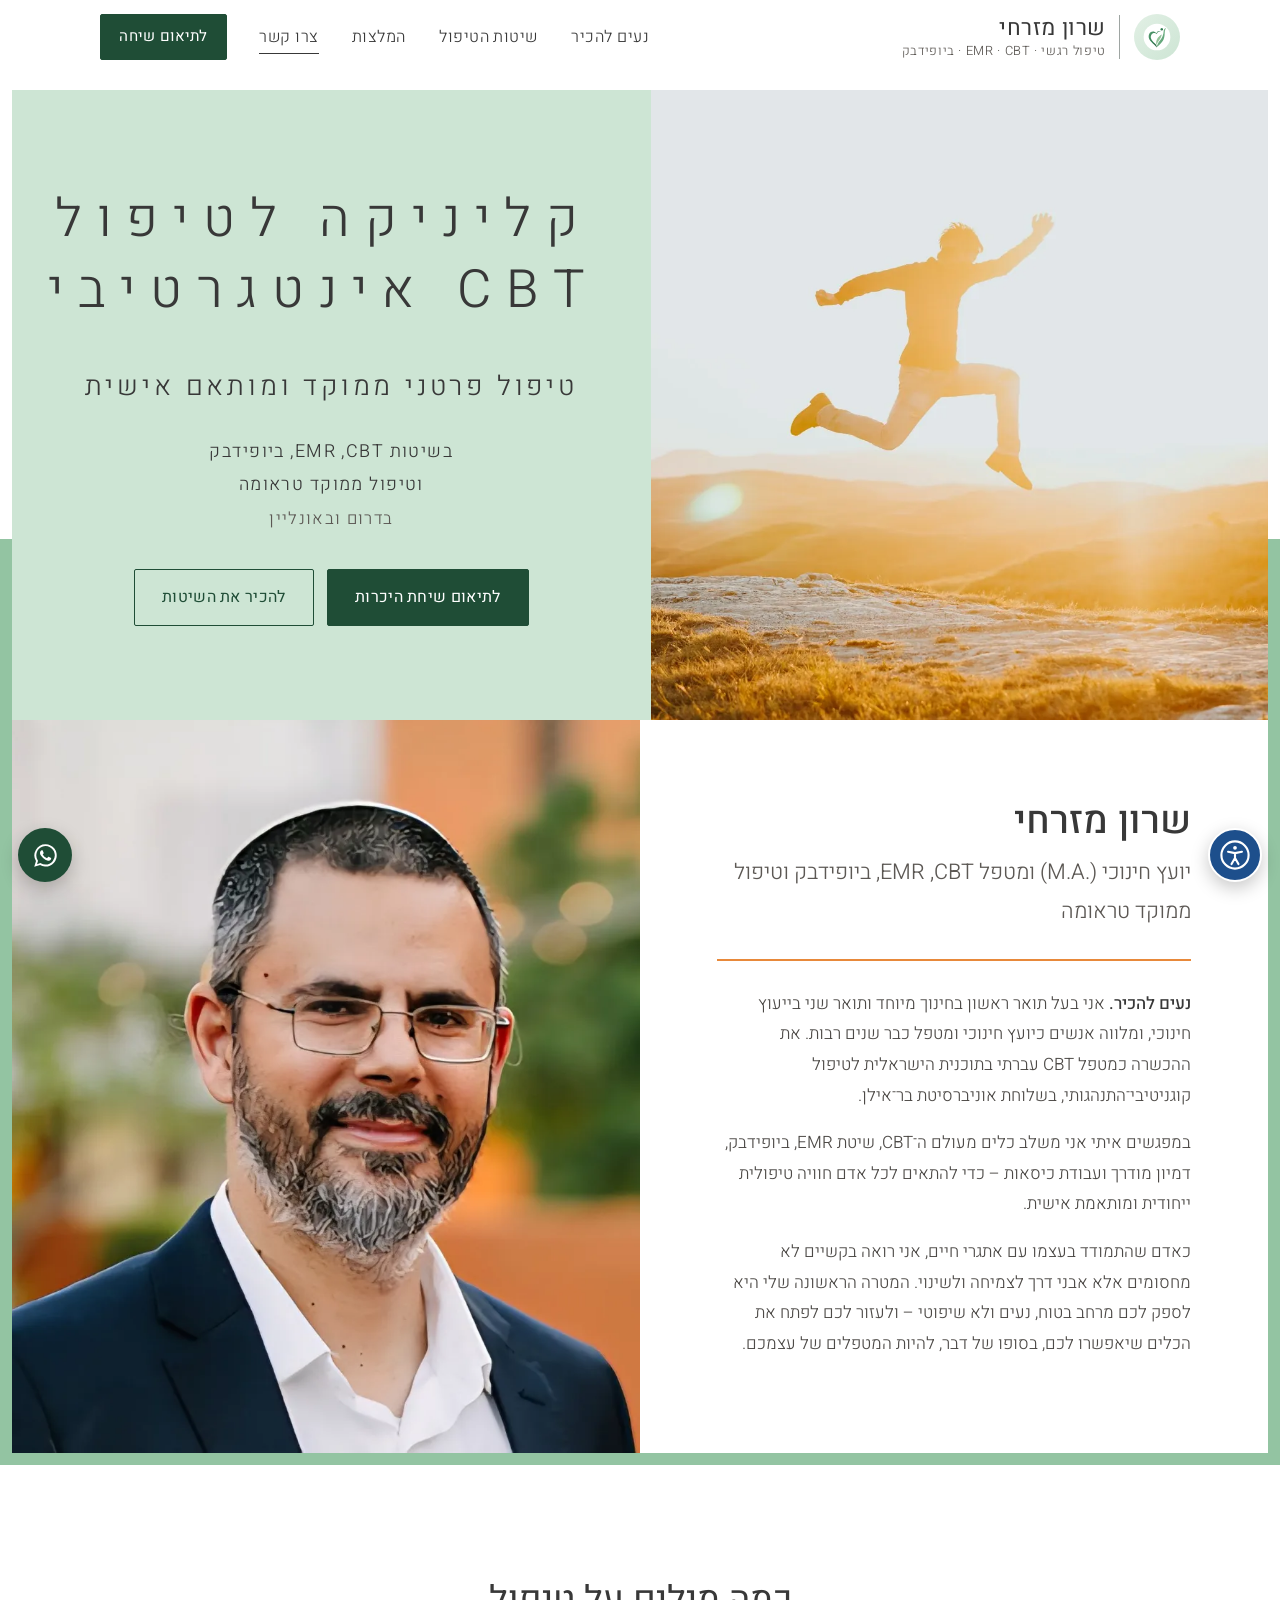
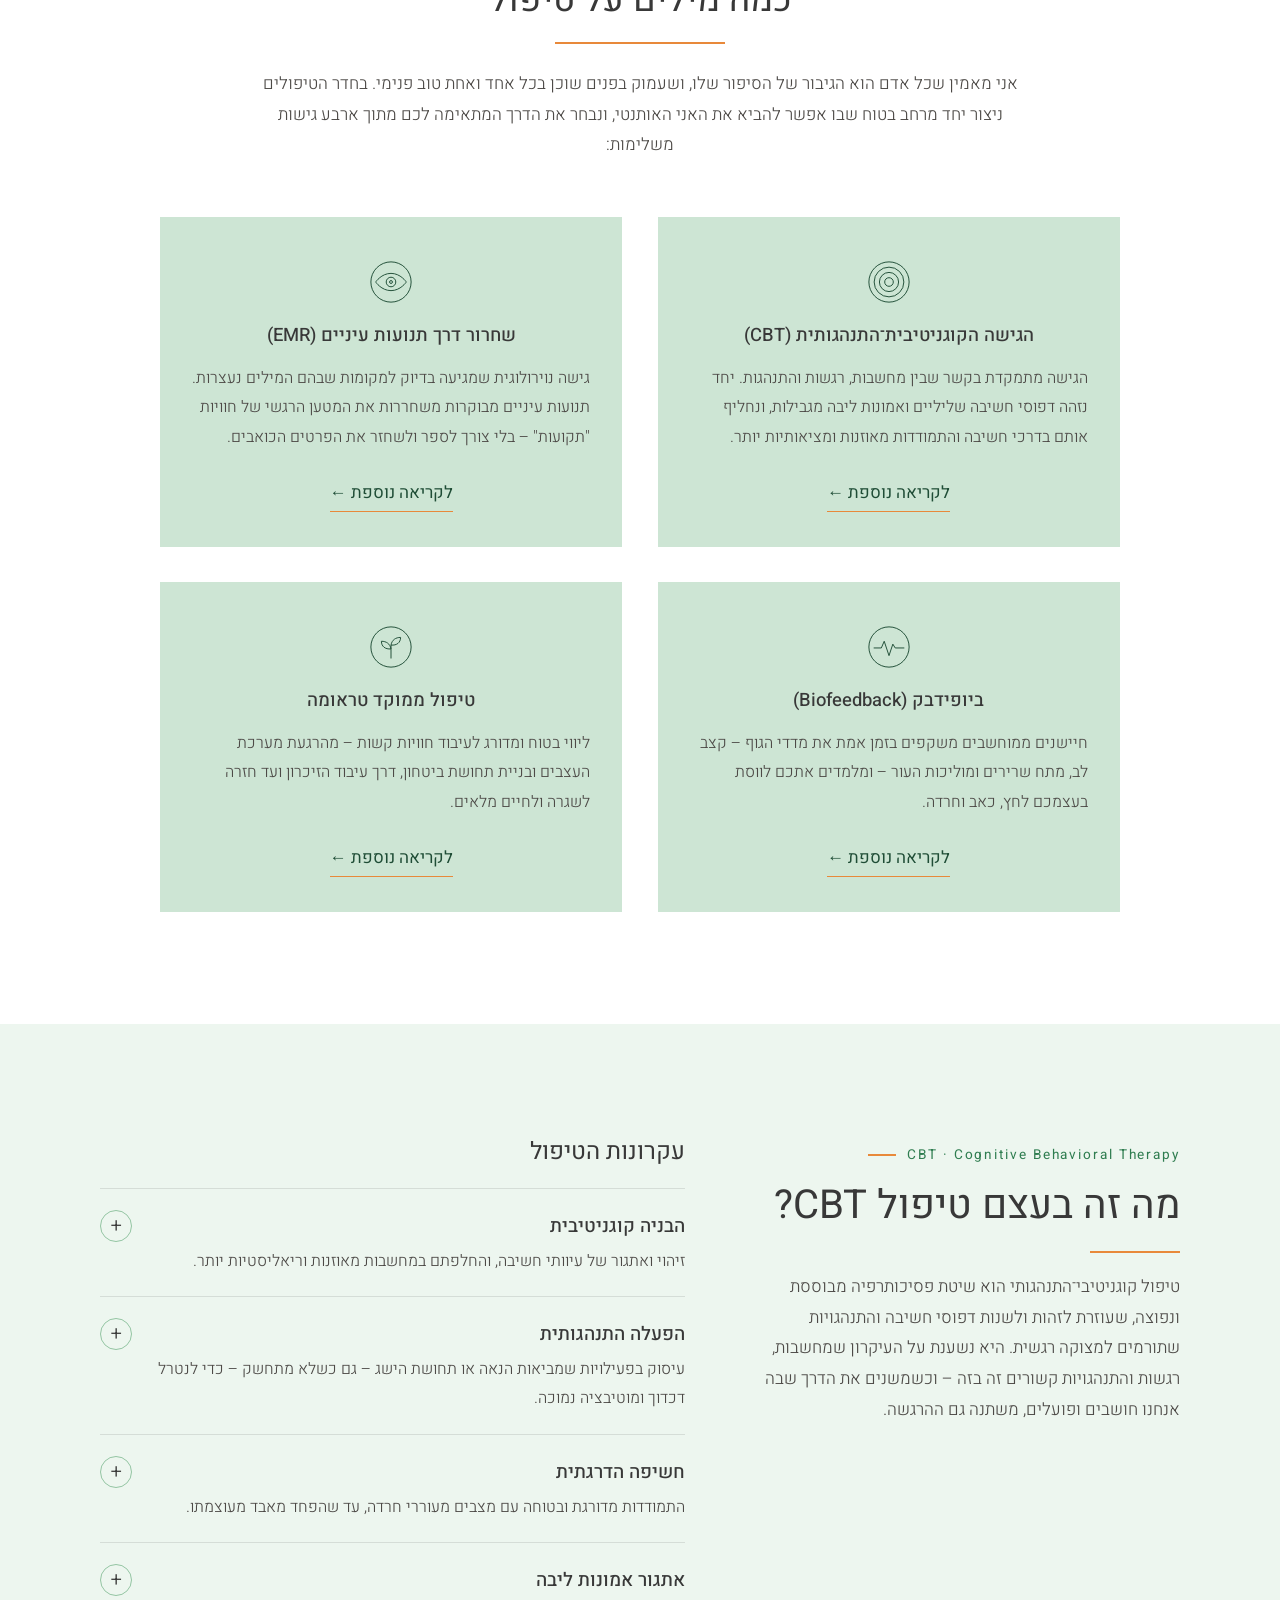
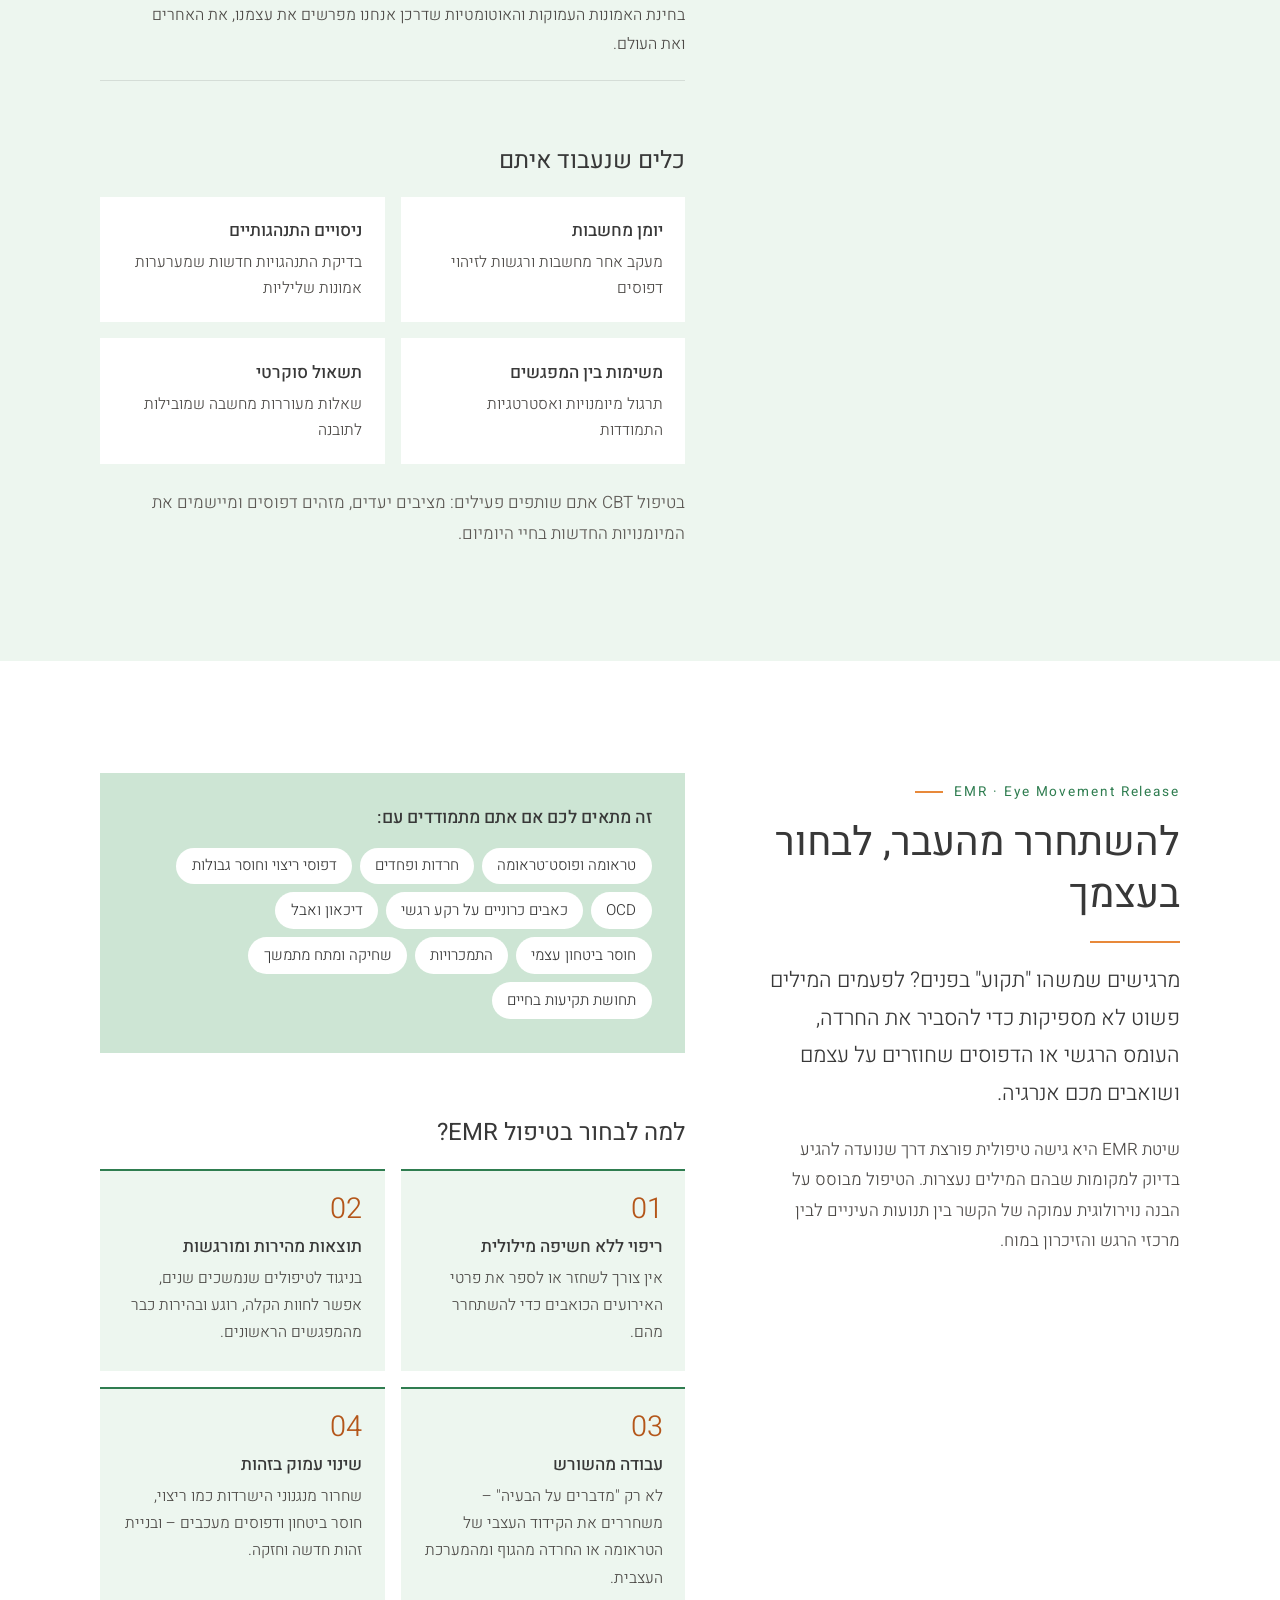
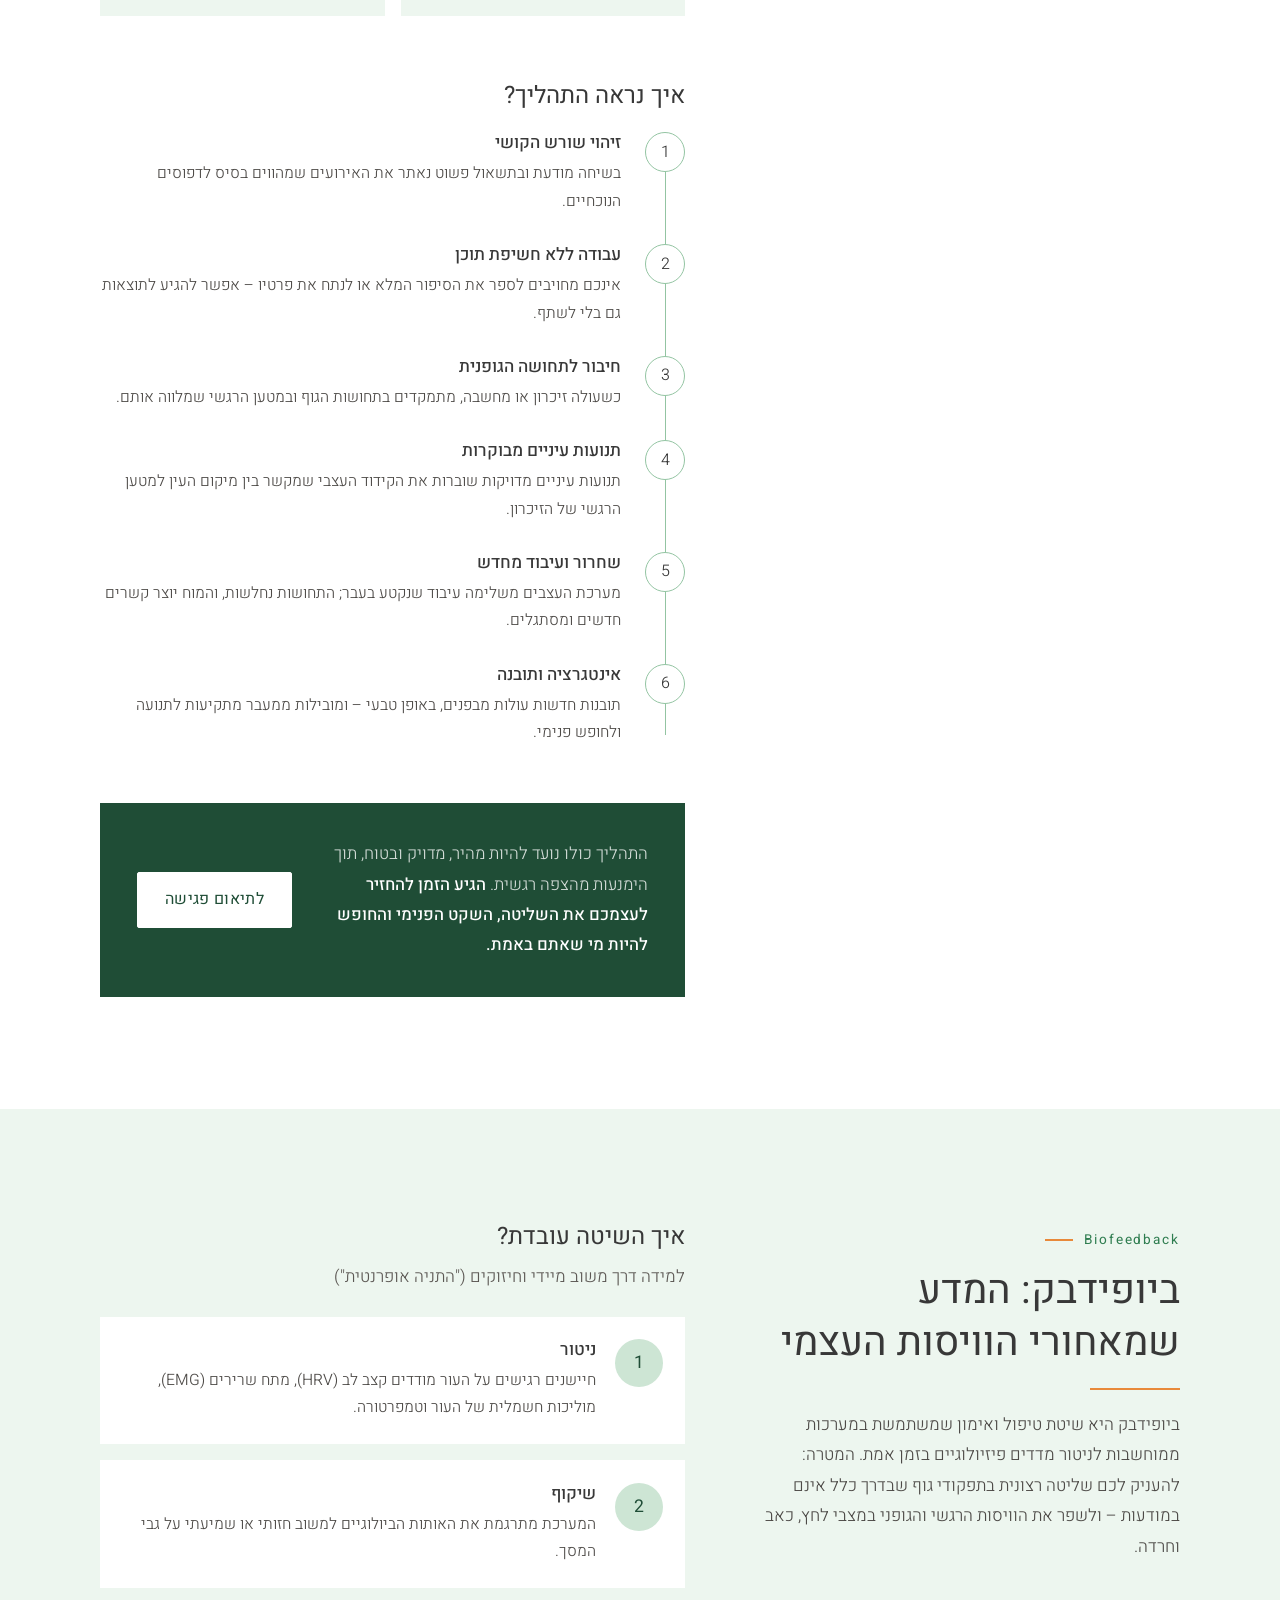
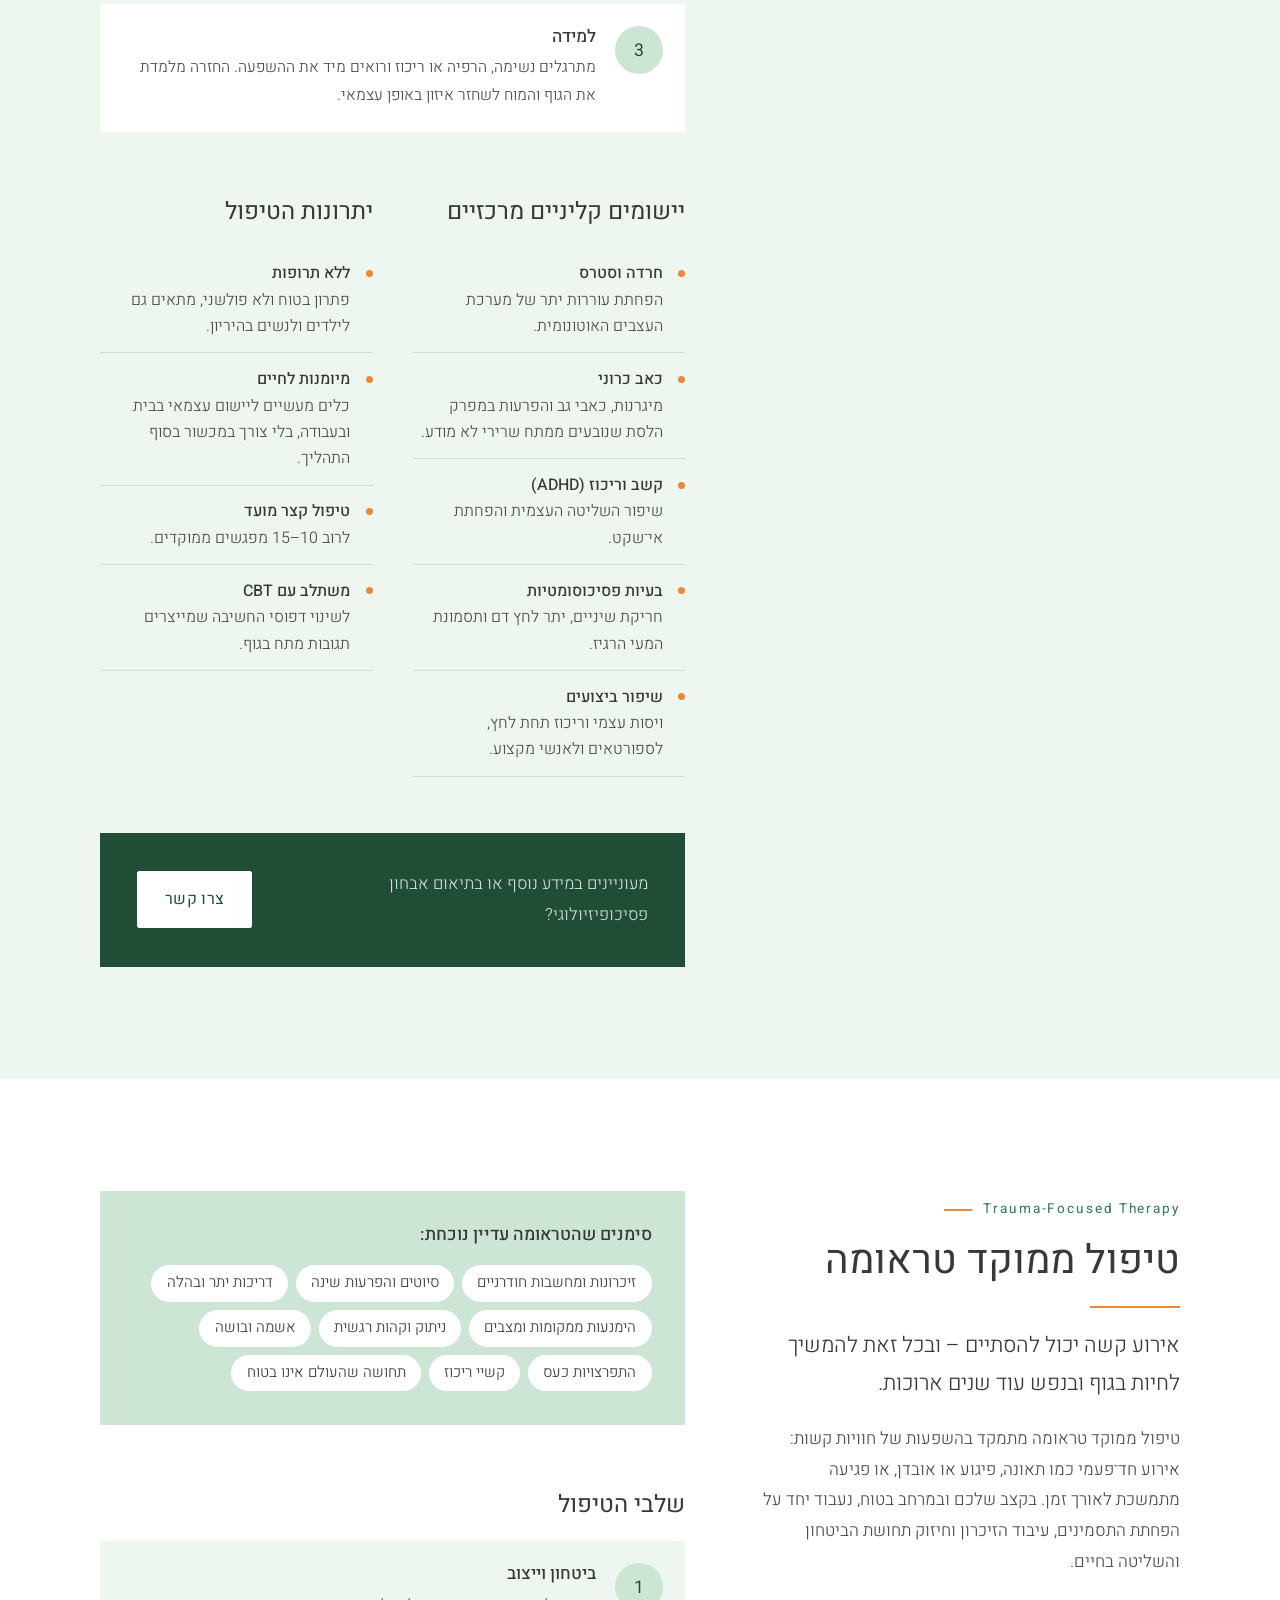
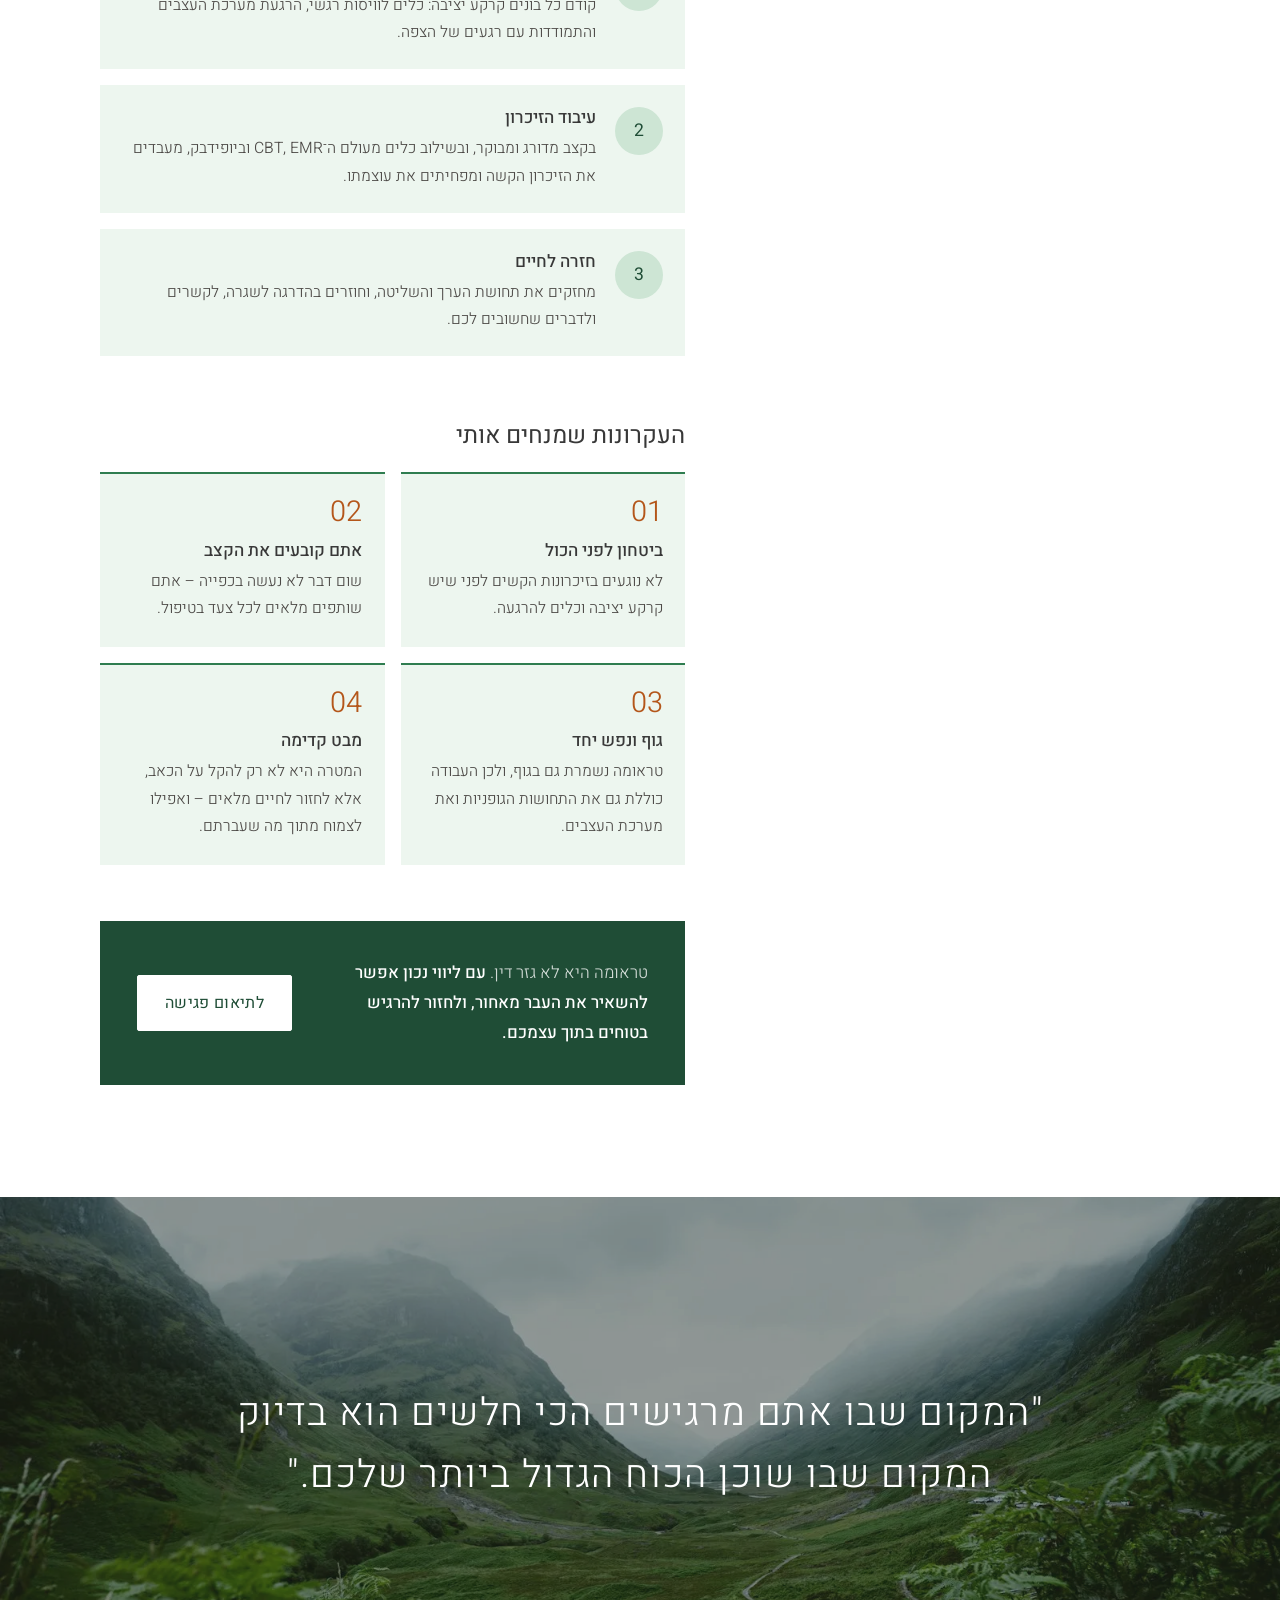
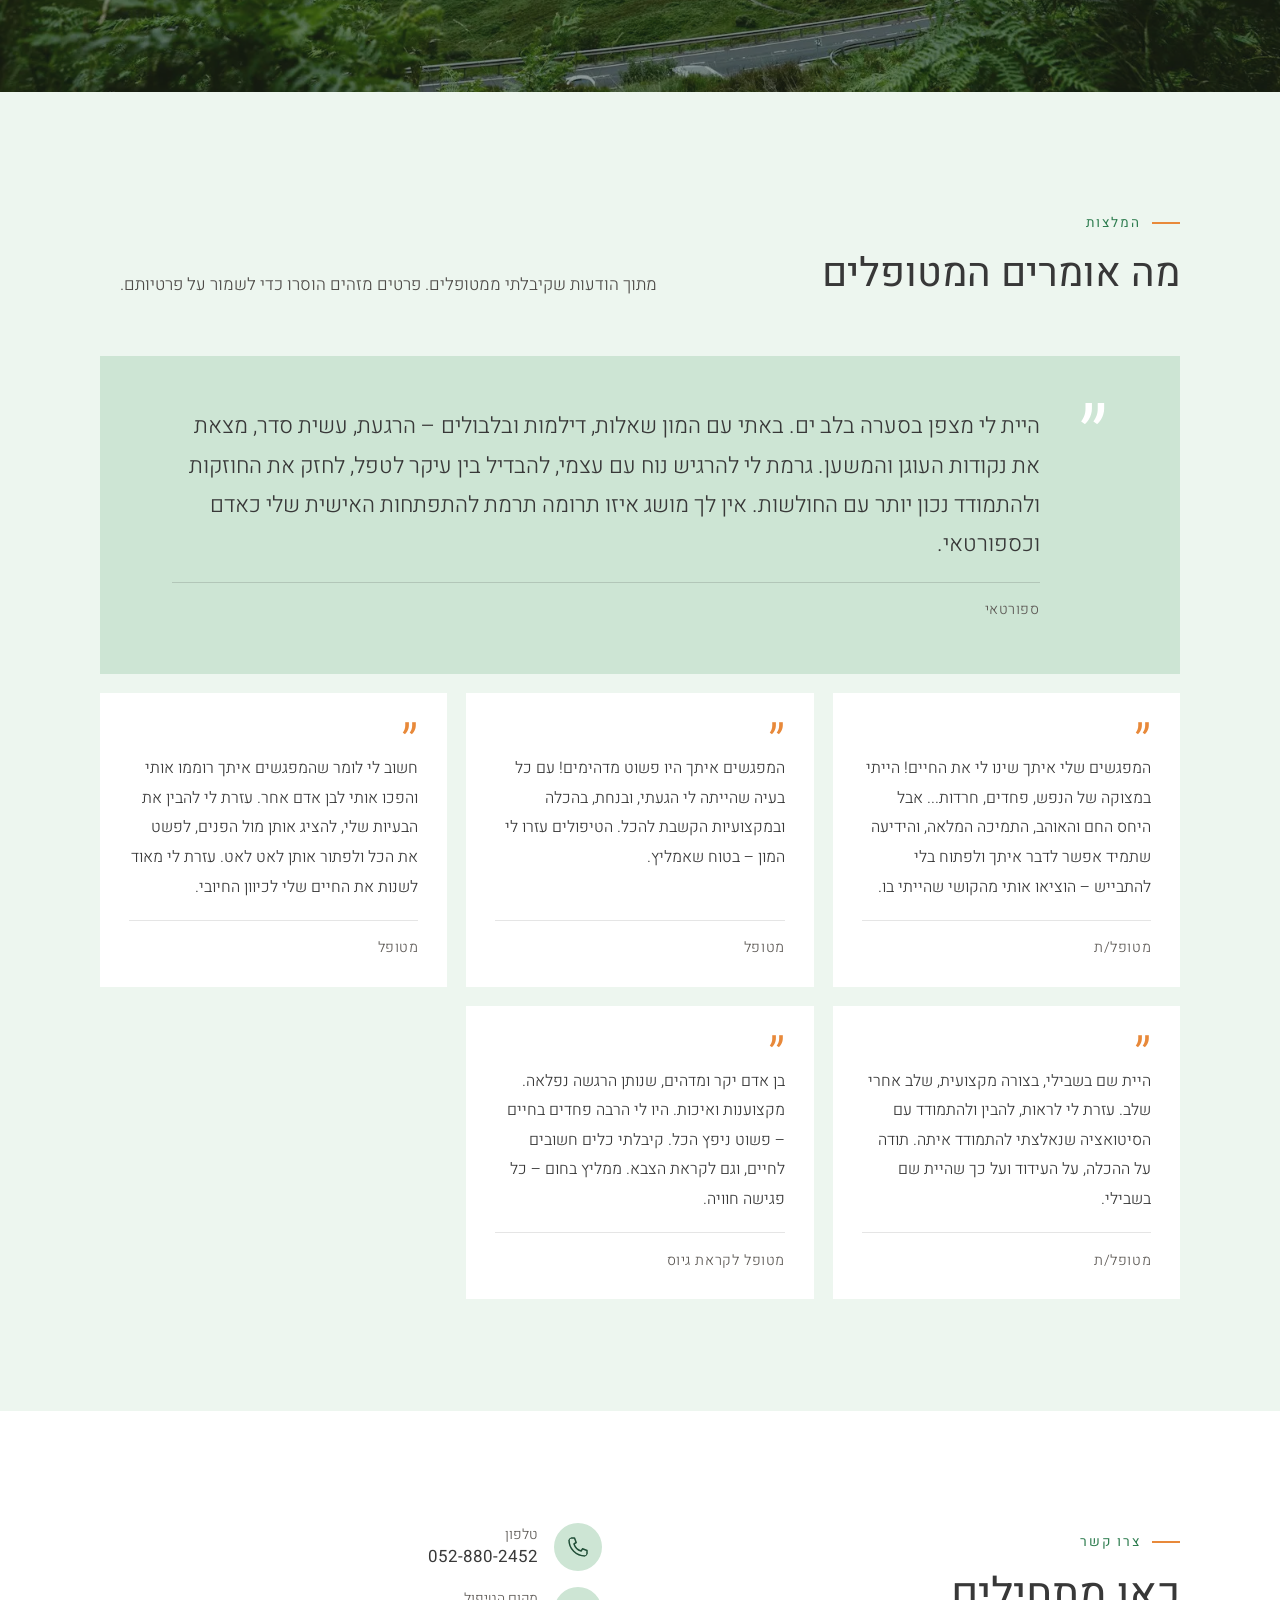
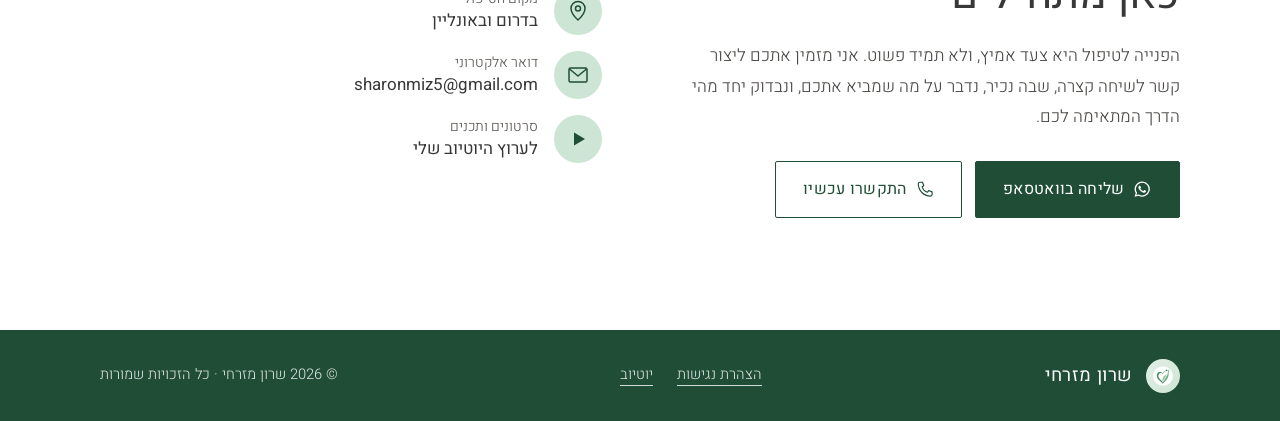
<file: index.html>
<!doctype html>
<html lang="he" dir="rtl">
<head>
  <meta charset="utf-8">
  <meta name="viewport" content="width=device-width, initial-scale=1">
  <title>שרון מזרחי | קליניקה לטיפול CBT אינטגרטיבי, EMR וביופידבק | בדרום ובאונליין</title>
  <meta name="description" content="שרון מזרחי – יועץ חינוכי (M.A.) ומטפל CBT אינטגרטיבי. טיפול פרטני ממוקד ומותאם אישית בשיטות CBT, EMR (שחרור דרך תנועות עיניים), ביופידבק וטיפול ממוקד טראומה, לחרדות, טראומה, OCD, דפוסי ריצוי ותקיעות. בדרום ובאונליין.">
  <link rel="canonical" href="https://sharonmizrachi.com/">
  <meta name="robots" content="index, follow, max-image-preview:large">
  <meta name="theme-color" content="#cde5d4">
  <link rel="icon" href="/assets/favicon.svg?v=2" type="image/svg+xml">

  <meta property="og:type" content="website">
  <meta property="og:locale" content="he_IL">
  <meta property="og:site_name" content="שרון מזרחי">
  <meta property="og:url" content="https://sharonmizrachi.com/">
  <meta property="og:title" content="שרון מזרחי | קליניקה לטיפול CBT אינטגרטיבי">
  <meta property="og:description" content="טיפול פרטני ממוקד ומותאם אישית בשיטות CBT, EMR, ביופידבק וטיפול ממוקד טראומה. בדרום ובאונליין.">
  <meta property="og:image" content="https://sharonmizrachi.com/assets/img/og.jpg">
  <meta property="og:image:width" content="1200">
  <meta property="og:image:height" content="630">
  <meta property="og:image:alt" content="עמק ירוק בין הרים">
  <meta name="twitter:card" content="summary_large_image">

  <link rel="preconnect" href="https://fonts.googleapis.com">
  <link rel="preconnect" href="https://fonts.gstatic.com" crossorigin>
  <link href="https://fonts.googleapis.com/css2?family=Heebo:wght@300;400;500&display=swap" rel="stylesheet">
  <link rel="preload" as="image" href="assets/img/hero.webp">
  <link rel="stylesheet" href="styles.css?v=4">
  <script>document.documentElement.classList.add("js");try{var a=JSON.parse(localStorage.getItem("a11y"));if(a){(a.f||[]).forEach(function(f){document.documentElement.classList.add("a11y-"+f)});if(a.z&&a.z!==100)document.documentElement.style.fontSize=a.z+"%"}}catch(e){}</script>

  <script type="application/ld+json">
  {
    "@context": "https://schema.org",
    "@graph": [
      {
        "@type": "WebSite",
        "@id": "https://sharonmizrachi.com/#website",
        "url": "https://sharonmizrachi.com/",
        "name": "שרון מזרחי",
        "inLanguage": "he-IL",
        "publisher": { "@id": "https://sharonmizrachi.com/#clinic" }
      },
      {
        "@type": "ProfessionalService",
        "@id": "https://sharonmizrachi.com/#clinic",
        "name": "שרון מזרחי – קליניקה לטיפול CBT אינטגרטיבי",
        "url": "https://sharonmizrachi.com/",
        "description": "טיפול פרטני ממוקד ומותאם אישית בשיטות CBT, EMR, ביופידבק וטיפול ממוקד טראומה. בדרום ובאונליין.",
        "image": "https://sharonmizrachi.com/assets/img/og.jpg",
        "telephone": "+972528802452",
        "email": "sharonmiz5@gmail.com",
        "areaServed": { "@type": "Country", "name": "ישראל" },
        "availableLanguage": "he",
        "knowsAbout": ["CBT", "EMR", "ביופידבק", "טיפול ממוקד טראומה", "חרדה", "OCD"],
        "founder": { "@id": "https://sharonmizrachi.com/#sharon" },
        "sameAs": ["https://www.youtube.com/channel/UCx_fL6T5Vl_QzLoiJUu7wyg"]
      },
      {
        "@type": "Person",
        "@id": "https://sharonmizrachi.com/#sharon",
        "name": "שרון מזרחי",
        "jobTitle": "יועץ חינוכי (M.A.) ומטפל CBT, EMR, ביופידבק וטיפול ממוקד טראומה",
        "image": "https://sharonmizrachi.com/assets/img/sharon.webp",
        "url": "https://sharonmizrachi.com/#about",
        "worksFor": { "@id": "https://sharonmizrachi.com/#clinic" },
        "sameAs": ["https://www.youtube.com/channel/UCx_fL6T5Vl_QzLoiJUu7wyg"]
      }
    ]
  }
  </script>
</head>
<body>
  <a class="skip-link" href="#main">דילוג לתוכן</a>

  <svg width="0" height="0" style="position:absolute" aria-hidden="true">
    <defs>
      <linearGradient id="logo-ring" x1="0" y1="0" x2="1" y2="1"><stop offset="0" stop-color="#e2f0e5"/><stop offset="1" stop-color="#cde5d4"/></linearGradient>
      <linearGradient id="logo-teal" x1="0" y1="0" x2="1" y2="1"><stop offset="0" stop-color="#5a9e74"/><stop offset=".52" stop-color="#2f7d50"/><stop offset="1" stop-color="#1f4d36"/></linearGradient>
      <linearGradient id="logo-green" x1="0" y1="0" x2="1" y2="1"><stop offset="0" stop-color="#b3d8a8"/><stop offset=".55" stop-color="#6aac80"/><stop offset="1" stop-color="#2f7d50"/></linearGradient>
      <linearGradient id="logo-leaf" x1="0" y1="0" x2="1" y2="1"><stop offset="0" stop-color="#c6e4b9"/><stop offset="1" stop-color="#3d8a5c"/></linearGradient>
    </defs>
    <symbol id="logo" viewBox="21.5 3 286 286">
      <circle cx="164.5" cy="146" r="143" fill="url(#logo-ring)"/>
      <circle cx="164.5" cy="146" r="83" fill="#fff"/>
      <path fill="url(#logo-teal)" d="M162.4 210.8C157.2 201.7 148.7 194.8 138.7 185.9C126.9 175.3 116.1 165.1 113.4 151.4C110.7 137.9 115.2 122.9 126.3 115.5C137.5 108 151.4 111.4 160.5 122C165.2 115.8 171 112.2 178 111.6C170 115 165.7 120.7 163.2 128C156.1 119.2 146.8 119.1 139.7 122.9C129 128.5 124.3 140.2 126 151.2C128 164.1 140.2 176.3 151.5 187C157.3 192.5 161.6 197.4 163 203.5C163.5 206.1 163.2 208.7 162.4 210.8Z"/>
      <path fill="url(#logo-green)" d="M162 210.8C165 193.5 171.6 180.8 183.7 166.5C197.8 149.8 205 130.7 205.8 108.8C206.1 100.8 210.8 94.2 220 89.8C211.8 103.1 213.2 118.6 211.5 134.4C209.2 156.3 201.2 172 187.4 186.5C177.4 197 168.3 204.5 162 210.8Z"/>
      <path fill="url(#logo-leaf)" d="M161.1 195.4C157.8 182.8 159.2 169.7 165.6 157.6C171.4 146.5 182.3 137 194.4 130.5C191 144.2 186 155 178.5 165.2C172.2 173.7 165.5 184.7 161.1 195.4Z"/>
      <path d="M161.5 197.2C168.1 174.2 179.1 151.5 195.2 131.5" fill="none" stroke="#edf6ef" stroke-width="1.5" stroke-linecap="round" opacity=".72"/>
      <path fill="url(#logo-teal)" d="M163.4 115C171 107.4 182.5 107 190 114C182.2 110.7 173 111.6 163.4 115Z"/>
      <circle cx="193.8" cy="98.4" r="7.7" fill="url(#logo-teal)"/>
    </symbol>
    <symbol id="i-whatsapp" viewBox="0 0 24 24"><path fill="currentColor" d="M12.04 2a9.9 9.9 0 0 0-8.5 14.98L2 22l5.17-1.5A9.9 9.9 0 1 0 12.04 2Zm0 18.1a8.2 8.2 0 0 1-4.2-1.15l-.3-.18-3.07.9.9-3-.2-.31a8.2 8.2 0 1 1 6.87 3.74Zm4.5-6.13c-.25-.12-1.46-.72-1.69-.8-.23-.08-.39-.12-.55.12-.17.25-.64.8-.78.97-.14.16-.29.18-.53.06a6.7 6.7 0 0 1-3.34-2.92c-.25-.43.25-.4.72-1.33.08-.16.04-.3-.02-.43-.06-.12-.55-1.33-.76-1.82-.2-.48-.4-.41-.55-.42h-.47a.9.9 0 0 0-.65.3 2.74 2.74 0 0 0-.85 2.03 4.75 4.75 0 0 0 1 2.53 10.9 10.9 0 0 0 4.18 3.69c1.55.67 2.16.73 2.94.61.47-.07 1.46-.6 1.66-1.18.2-.58.2-1.07.14-1.18-.06-.1-.22-.16-.47-.28Z"/></symbol>
    <symbol id="i-phone" viewBox="0 0 24 24"><path fill="none" stroke="currentColor" stroke-width="1.5" stroke-linejoin="round" d="M5 3h3.5l1.7 4.5-2.2 1.4a11 11 0 0 0 7.1 7.1l1.4-2.2L21 15.5V19a2 2 0 0 1-2 2A16 16 0 0 1 3 5a2 2 0 0 1 2-2Z"/></symbol>
    <symbol id="i-mail" viewBox="0 0 24 24"><g fill="none" stroke="currentColor" stroke-width="1.5" stroke-linejoin="round"><rect x="3" y="5" width="18" height="14" rx="1.5"/><path d="m3.5 6 8.5 7 8.5-7"/></g></symbol>
    <symbol id="i-pin" viewBox="0 0 24 24"><g fill="none" stroke="currentColor" stroke-width="1.5"><path d="M12 21s-7-6.2-7-11.5a7 7 0 0 1 14 0C19 14.8 12 21 12 21Z"/><circle cx="12" cy="9.5" r="2.5"/></g></symbol>
    <symbol id="i-play" viewBox="0 0 24 24"><path fill="currentColor" d="M8 5.5v13l11-6.5-11-6.5Z"/></symbol>
  </svg>

  <!-- ============ HEADER ============ -->
  <header class="site-nav" id="top">
    <div class="site-nav__inner">
      <a class="brand" href="#top" aria-label="שרון מזרחי – לראש העמוד">
        <svg class="brand__mark" aria-hidden="true"><use href="#logo"/></svg>
        <span class="brand__text">
          <span class="brand__name">שרון מזרחי</span>
          <span class="brand__role">טיפול רגשי · <bdi>CBT</bdi> · <bdi>EMR</bdi> · ביופידבק</span>
        </span>
      </a>
      <nav class="nav" aria-label="ניווט ראשי">
        <button class="nav-toggle" type="button" aria-expanded="false" aria-controls="nav-list">
          <span class="nav-toggle__bars" aria-hidden="true"></span>
          <span class="visually-hidden">תפריט</span>
        </button>
        <ul class="nav-list" id="nav-list">
          <li><a href="#about">נעים להכיר</a></li>
          <li><a href="#approach">שיטות הטיפול</a></li>
          <li><a href="#testimonials">המלצות</a></li>
          <li><a href="#contact">צרו קשר</a></li>
        </ul>
      </nav>
      <a class="btn btn--dark btn--sm nav-cta" href="https://wa.me/972528802452" data-wa="שלום שרון, אשמח לתאם שיחת היכרות" target="_blank" rel="noopener">לתיאום שיחה<span class="visually-hidden"> (נפתח בחלון חדש)</span></a>
    </div>
  </header>

  <main id="main">

    <!-- ============ HERO ============ -->
    <section class="hero" aria-labelledby="hero-title">
      <div class="hero__grid">
        <div class="hero__panel">
          <h1 class="hero__title" id="hero-title">קליניקה לטיפול <span class="nobr"><bdi>CBT</bdi> אינטגרטיבי</span></h1>
          <p class="hero__lead">טיפול פרטני ממוקד ומותאם אישית</p>
          <p class="hero__methods">בשיטות <bdi>CBT</bdi>, <bdi>EMR</bdi>, ביופידבק<br>וטיפול ממוקד טראומה</p>
          <p class="hero__where">בדרום ובאונליין</p>
          <div class="hero__actions">
            <a class="btn btn--dark" href="https://wa.me/972528802452" data-wa="שלום שרון, אשמח לתאם שיחת היכרות" target="_blank" rel="noopener">לתיאום שיחת היכרות<span class="visually-hidden"> (נפתח בחלון חדש)</span></a>
            <a class="btn btn--ghost" href="#approach">להכיר את השיטות</a>
          </div>
        </div>
        <div class="hero__media">
          <img src="assets/img/hero.webp" width="1800" height="1013" alt="" fetchpriority="high">
        </div>
      </div>
    </section>

    <!-- ============ ABOUT ============ -->
    <section class="about" id="about" aria-labelledby="about-title">
      <div class="about__card reveal">
        <div class="about__text">
          <h2 class="about__name" id="about-title">שרון מזרחי</h2>
          <p class="about__role">יועץ חינוכי <bdi>(M.A.)</bdi> ומטפל <bdi>CBT</bdi>, <bdi>EMR</bdi>, ביופידבק וטיפול ממוקד טראומה</p>
          <hr class="rule">
          <p><strong>נעים להכיר.</strong> אני בעל תואר ראשון בחינוך מיוחד ותואר שני בייעוץ חינוכי, ומלווה אנשים כיועץ חינוכי ומטפל כבר שנים רבות. את ההכשרה כמטפל CBT עברתי בתוכנית הישראלית לטיפול קוגניטיבי־התנהגותי, בשלוחת אוניברסיטת בר־אילן.</p>
          <p>במפגשים איתי אני משלב כלים מעולם ה־CBT, שיטת EMR, ביופידבק, דמיון מודרך ועבודת כיסאות – כדי להתאים לכל אדם חוויה טיפולית ייחודית ומותאמת אישית.</p>
          <p>כאדם שהתמודד בעצמו עם אתגרי חיים, אני רואה בקשיים לא מחסומים אלא אבני דרך לצמיחה ולשינוי. המטרה הראשונה שלי היא לספק לכם מרחב בטוח, נעים ולא שיפוטי – ולעזור לכם לפתח את הכלים שיאפשרו לכם, בסופו של דבר, להיות המטפלים של עצמכם.</p>
        </div>
        <div class="about__media">
          <img src="assets/img/sharon.webp" width="1200" height="1019" alt="שרון מזרחי" loading="lazy">
        </div>
      </div>
    </section>

    <!-- ============ APPROACH ============ -->
    <section class="section approach" id="approach" aria-labelledby="approach-title">
      <div class="container">
        <header class="section-head reveal">
          <h2 id="approach-title">כמה מילים על טיפול</h2>
          <hr class="rule rule--short">
          <p>אני מאמין שכל אדם הוא הגיבור של הסיפור שלו, ושעמוק בפנים שוכן בכל אחד ואחת טוב פנימי. בחדר הטיפולים ניצור יחד מרחב בטוח שבו אפשר להביא את האני האותנטי, ונבחר את הדרך המתאימה לכם מתוך ארבע גישות משלימות:</p>
        </header>

        <div class="cards">
          <article class="card reveal">
            <svg class="card__icon" viewBox="0 0 48 48" aria-hidden="true"><g fill="none" stroke="currentColor" stroke-width="1"><circle cx="24" cy="24" r="21"/><circle cx="24" cy="24" r="15.5"/><circle cx="24" cy="24" r="10"/><circle cx="24" cy="24" r="4.5"/></g></svg>
            <h3>הגישה הקוגניטיבית־התנהגותית <span dir="ltr">(CBT)</span></h3>
            <p>הגישה מתמקדת בקשר שבין מחשבות, רגשות והתנהגות. יחד נזהה דפוסי חשיבה שליליים ואמונות ליבה מגבילות, ונחליף אותם בדרכי חשיבה והתמודדות מאוזנות ומציאותיות יותר.</p>
            <a class="card__link" href="#cbt">לקריאה נוספת</a>
          </article>
          <article class="card reveal">
            <svg class="card__icon" viewBox="0 0 48 48" aria-hidden="true"><g fill="none" stroke="currentColor" stroke-width="1"><circle cx="24" cy="24" r="21"/><path d="M8 24s6-9 16-9 16 9 16 9-6 9-16 9-16-9-16-9Z"/><circle cx="24" cy="24" r="5"/><circle cx="24" cy="24" r="1.5"/></g></svg>
            <h3>שחרור דרך תנועות עיניים <span dir="ltr">(EMR)</span></h3>
            <p>גישה נוירולוגית שמגיעה בדיוק למקומות שבהם המילים נעצרות. תנועות עיניים מבוקרות משחררות את המטען הרגשי של חוויות "תקועות" – בלי צורך לספר ולשחזר את הפרטים הכואבים.</p>
            <a class="card__link" href="#emr">לקריאה נוספת</a>
          </article>
          <article class="card reveal">
            <svg class="card__icon" viewBox="0 0 48 48" aria-hidden="true"><g fill="none" stroke="currentColor" stroke-width="1" stroke-linejoin="round"><circle cx="24" cy="24" r="21"/><path d="M8 25h8l3-7 5 15 4-12 2.5 4H40"/></g></svg>
            <h3>ביופידבק <span dir="ltr" lang="en">(Biofeedback)</span></h3>
            <p>חיישנים ממוחשבים משקפים בזמן אמת את מדדי הגוף – קצב לב, מתח שרירים ומוליכות העור – ומלמדים אתכם לווסת בעצמכם לחץ, כאב וחרדה.</p>
            <a class="card__link" href="#biofeedback">לקריאה נוספת</a>
          </article>
          <article class="card reveal">
            <svg class="card__icon" viewBox="0 0 48 48" aria-hidden="true"><g fill="none" stroke="currentColor" stroke-width="1" stroke-linejoin="round"><circle cx="24" cy="24" r="21"/><path d="M24 36V22"/><path d="M24 26c-1-5.5-5-8-10-8 0 5.5 4 8.5 10 8Z"/><path d="M24 22c1-5.5 5-8 10-8 0 5.5-4 8.5-10 8Z"/></g></svg>
            <h3>טיפול ממוקד טראומה</h3>
            <p>ליווי בטוח ומדורג לעיבוד חוויות קשות – מהרגעת מערכת העצבים ובניית תחושת ביטחון, דרך עיבוד הזיכרון ועד חזרה לשגרה ולחיים מלאים.</p>
            <a class="card__link" href="#trauma">לקריאה נוספת</a>
          </article>
        </div>
      </div>
    </section>

    <!-- ============ CBT ============ -->
    <section class="section section--tint method" id="cbt" aria-labelledby="cbt-title">
      <div class="container method__grid">
        <header class="method__head reveal">
          <p class="kicker" dir="ltr" lang="en">CBT · Cognitive Behavioral Therapy</p>
          <h2 id="cbt-title">מה זה בעצם טיפול CBT?</h2>
          <p>טיפול קוגניטיבי־התנהגותי הוא שיטת פסיכותרפיה מבוססת ונפוצה, שעוזרת לזהות ולשנות דפוסי חשיבה והתנהגויות שתורמים למצוקה רגשית. היא נשענת על העיקרון שמחשבות, רגשות והתנהגויות קשורים זה בזה – וכשמשנים את הדרך שבה אנחנו חושבים ופועלים, משתנה גם ההרגשה.</p>
        </header>

        <div class="method__body">
          <h3 class="subhead reveal">עקרונות הטיפול</h3>
          <div class="accordion">
            <details class="principle reveal">
              <summary><span class="principle__title">הבניה קוגניטיבית</span><span class="principle__text">זיהוי ואתגור של עיוותי חשיבה, והחלפתם במחשבות מאוזנות וריאליסטיות יותר.</span></summary>
              <p><strong>לדוגמה:</strong> מי שמאמין שהוא חסר ערך בגלל טעות בעבודה ילמד לזהות את העיוות ולנסח מחדש את המחשבה – כולם טועים, וטעות אינה מגדירה את ערכו כאדם.</p>
            </details>
            <details class="principle reveal">
              <summary><span class="principle__title">הפעלה התנהגותית</span><span class="principle__text">עיסוק בפעילויות שמביאות הנאה או תחושת הישג – גם כשלא מתחשק – כדי לנטרל דכדוך ומוטיבציה נמוכה.</span></summary>
              <p><strong>לדוגמה:</strong> צעדים קטנים כמו יציאה להליכה, מפגש עם חבר או חזרה לתחביב. הפעולה עצמה משפיעה בסופו של דבר על הרווחה הרגשית.</p>
            </details>
            <details class="principle reveal">
              <summary><span class="principle__title">חשיפה הדרגתית</span><span class="principle__text">התמודדות מדורגת ובטוחה עם מצבים מעוררי חרדה, עד שהפחד מאבד מעוצמתו.</span></summary>
              <p><strong>לדוגמה:</strong> מי שחושש לדבר מול קהל יתחיל בשיחה עם חבר קרוב, יתקדם להצגה מול קבוצה קטנה – ומשם לקהל גדול יותר.</p>
            </details>
            <details class="principle reveal">
              <summary><span class="principle__title">אתגור אמונות ליבה</span><span class="principle__text">בחינת האמונות העמוקות והאוטומטיות שדרכן אנחנו מפרשים את עצמנו, את האחרים ואת העולם.</span></summary>
              <p><strong>לדוגמה:</strong> מול האמונה "אני לא ראוי" נבחן יחד עדויות בעד ונגד – רגעים של הצלחה והערכה – ונבין מאין הגיעה האמונה, כדי להכיר בכך שאינה משקפת את ערככם האמיתי.</p>
            </details>
          </div>

          <h3 class="subhead reveal">כלים שנעבוד איתם</h3>
          <ul class="tools reveal">
            <li><strong>יומן מחשבות</strong> מעקב אחר מחשבות ורגשות לזיהוי דפוסים</li>
            <li><strong>ניסויים התנהגותיים</strong> בדיקת התנהגויות חדשות שמערערות אמונות שליליות</li>
            <li><strong>משימות בין המפגשים</strong> תרגול מיומנויות ואסטרטגיות התמודדות</li>
            <li><strong>תשאול סוקרטי</strong> שאלות מעוררות מחשבה שמובילות לתובנה</li>
          </ul>
          <p class="note reveal">בטיפול CBT אתם שותפים פעילים: מציבים יעדים, מזהים דפוסים ומיישמים את המיומנויות החדשות בחיי היומיום.</p>
        </div>
      </div>
    </section>

    <!-- ============ EMR ============ -->
    <section class="section method" id="emr" aria-labelledby="emr-title">
      <div class="container method__grid">
        <header class="method__head reveal">
          <p class="kicker" dir="ltr" lang="en">EMR · Eye Movement Release</p>
          <h2 id="emr-title">להשתחרר מהעבר, לבחור בעצמך</h2>
          <p class="big">מרגישים שמשהו "תקוע" בפנים? לפעמים המילים פשוט לא מספיקות כדי להסביר את החרדה, העומס הרגשי או הדפוסים שחוזרים על עצמם ושואבים מכם אנרגיה.</p>
          <p>שיטת EMR היא גישה טיפולית פורצת דרך שנועדה להגיע בדיוק למקומות שבהם המילים נעצרות. הטיפול מבוסס על הבנה נוירולוגית עמוקה של הקשר בין תנועות העיניים לבין מרכזי הרגש והזיכרון במוח.</p>
        </header>

        <div class="method__body">
          <aside class="fit reveal" aria-labelledby="emr-fit">
            <h3 id="emr-fit">זה מתאים לכם אם אתם מתמודדים עם:</h3>
            <ul class="chips">
              <li>טראומה ופוסט־טראומה</li>
              <li>חרדות ופחדים</li>
              <li>דפוסי ריצוי וחוסר גבולות</li>
              <li>OCD</li>
              <li>כאבים כרוניים על רקע רגשי</li>
              <li>דיכאון ואבל</li>
              <li>חוסר ביטחון עצמי</li>
              <li>התמכרויות</li>
              <li>שחיקה ומתח מתמשך</li>
              <li>תחושת תקיעות בחיים</li>
            </ul>
          </aside>

          <h3 class="subhead reveal">למה לבחור בטיפול EMR?</h3>
          <ul class="benefits">
            <li class="reveal"><h4>ריפוי ללא חשיפה מילולית</h4><p>אין צורך לשחזר או לספר את פרטי האירועים הכואבים כדי להשתחרר מהם.</p></li>
            <li class="reveal"><h4>תוצאות מהירות ומורגשות</h4><p>בניגוד לטיפולים שנמשכים שנים, אפשר לחוות הקלה, רוגע ובהירות כבר מהמפגשים הראשונים.</p></li>
            <li class="reveal"><h4>עבודה מהשורש</h4><p>לא רק "מדברים על הבעיה" – משחררים את הקידוד העצבי של הטראומה או החרדה מהגוף ומהמערכת העצבית.</p></li>
            <li class="reveal"><h4>שינוי עמוק בזהות</h4><p>שחרור מנגנוני הישרדות כמו ריצוי, חוסר ביטחון ודפוסים מעכבים – ובניית זהות חדשה וחזקה.</p></li>
          </ul>

          <h3 class="subhead reveal">איך נראה התהליך?</h3>
          <ol class="timeline">
            <li class="reveal"><h4>זיהוי שורש הקושי</h4><p>בשיחה מודעת ובתשאול פשוט נאתר את האירועים שמהווים בסיס לדפוסים הנוכחיים.</p></li>
            <li class="reveal"><h4>עבודה ללא חשיפת תוכן</h4><p>אינכם מחויבים לספר את הסיפור המלא או לנתח את פרטיו – אפשר להגיע לתוצאות גם בלי לשתף.</p></li>
            <li class="reveal"><h4>חיבור לתחושה הגופנית</h4><p>כשעולה זיכרון או מחשבה, מתמקדים בתחושות הגוף ובמטען הרגשי שמלווה אותם.</p></li>
            <li class="reveal"><h4>תנועות עיניים מבוקרות</h4><p>תנועות עיניים מדויקות שוברות את הקידוד העצבי שמקשר בין מיקום העין למטען הרגשי של הזיכרון.</p></li>
            <li class="reveal"><h4>שחרור ועיבוד מחדש</h4><p>מערכת העצבים משלימה עיבוד שנקטע בעבר; התחושות נחלשות, והמוח יוצר קשרים חדשים ומסתגלים.</p></li>
            <li class="reveal"><h4>אינטגרציה ותובנה</h4><p>תובנות חדשות עולות מבפנים, באופן טבעי – ומובילות ממעבר מתקיעות לתנועה ולחופש פנימי.</p></li>
          </ol>

          <div class="callout reveal">
            <p>התהליך כולו נועד להיות מהיר, מדויק ובטוח, תוך הימנעות מהצפה רגשית. <strong>הגיע הזמן להחזיר לעצמכם את השליטה, השקט הפנימי והחופש להיות מי שאתם באמת.</strong></p>
            <a class="btn btn--dark" href="#contact">לתיאום פגישה</a>
          </div>
        </div>
      </div>
    </section>

    <!-- ============ BIOFEEDBACK ============ -->
    <section class="section section--tint method" id="biofeedback" aria-labelledby="bio-title">
      <div class="container method__grid">
        <header class="method__head reveal">
          <p class="kicker" dir="ltr" lang="en">Biofeedback</p>
          <h2 id="bio-title">ביופידבק: המדע שמאחורי הוויסות העצמי</h2>
          <p>ביופידבק היא שיטת טיפול ואימון שמשתמשת במערכות ממוחשבות לניטור מדדים פיזיולוגיים בזמן אמת. המטרה: להעניק לכם שליטה רצונית בתפקודי גוף שבדרך כלל אינם במודעות – ולשפר את הוויסות הרגשי והגופני במצבי לחץ, כאב וחרדה.</p>
        </header>

        <div class="method__body">
          <h3 class="subhead reveal">איך השיטה עובדת?</h3>
          <p class="subhead-note reveal">למידה דרך משוב מיידי וחיזוקים ("התניה אופרנטית")</p>
          <ol class="flow">
            <li class="reveal"><span class="flow__num">1</span><div><h4>ניטור</h4><p>חיישנים רגישים על העור מודדים קצב לב (HRV), מתח שרירים (EMG), מוליכות חשמלית של העור וטמפרטורה.</p></div></li>
            <li class="reveal"><span class="flow__num">2</span><div><h4>שיקוף</h4><p>המערכת מתרגמת את האותות הביולוגיים למשוב חזותי או שמיעתי על גבי המסך.</p></div></li>
            <li class="reveal"><span class="flow__num">3</span><div><h4>למידה</h4><p>מתרגלים נשימה, הרפיה או ריכוז ורואים מיד את ההשפעה. החזרה מלמדת את הגוף והמוח לשחזר איזון באופן עצמאי.</p></div></li>
          </ol>

          <div class="lists">
            <div class="reveal">
              <h3 class="subhead">יישומים קליניים מרכזיים</h3>
              <ul class="ticks">
                <li><strong>חרדה וסטרס</strong> הפחתת עוררות יתר של מערכת העצבים האוטונומית.</li>
                <li><strong>כאב כרוני</strong> מיגרנות, כאבי גב והפרעות במפרק הלסת שנובעים ממתח שרירי לא מודע.</li>
                <li><strong>קשב וריכוז (ADHD)</strong> שיפור השליטה העצמית והפחתת אי־שקט.</li>
                <li><strong>בעיות פסיכוסומטיות</strong> חריקת שיניים, יתר לחץ דם ותסמונת המעי הרגיז.</li>
                <li><strong>שיפור ביצועים</strong> ויסות עצמי וריכוז תחת לחץ, לספורטאים ולאנשי מקצוע.</li>
              </ul>
            </div>
            <div class="reveal">
              <h3 class="subhead">יתרונות הטיפול</h3>
              <ul class="ticks">
                <li><strong>ללא תרופות</strong> פתרון בטוח ולא פולשני, מתאים גם לילדים ולנשים בהיריון.</li>
                <li><strong>מיומנות לחיים</strong> כלים מעשיים ליישום עצמאי בבית ובעבודה, בלי צורך במכשור בסוף התהליך.</li>
                <li><strong>טיפול קצר מועד</strong> לרוב 10–15 מפגשים ממוקדים.</li>
                <li><strong>משתלב עם CBT</strong> לשינוי דפוסי החשיבה שמייצרים תגובות מתח בגוף.</li>
              </ul>
            </div>
          </div>

          <div class="callout reveal">
            <p>מעוניינים במידע נוסף או בתיאום אבחון פסיכופיזיולוגי?</p>
            <a class="btn btn--dark" href="#contact">צרו קשר</a>
          </div>
        </div>
      </div>
    </section>

    <!-- ============ TRAUMA ============ -->
    <section class="section method" id="trauma" aria-labelledby="trauma-title">
      <div class="container method__grid">
        <header class="method__head reveal">
          <p class="kicker" dir="ltr" lang="en">Trauma-Focused Therapy</p>
          <h2 id="trauma-title">טיפול ממוקד טראומה</h2>
          <p class="big">אירוע קשה יכול להסתיים – ובכל זאת להמשיך לחיות בגוף ובנפש עוד שנים ארוכות.</p>
          <p>טיפול ממוקד טראומה מתמקד בהשפעות של חוויות קשות: אירוע חד־פעמי כמו תאונה, פיגוע או אובדן, או פגיעה מתמשכת לאורך זמן. בקצב שלכם ובמרחב בטוח, נעבוד יחד על הפחתת התסמינים, עיבוד הזיכרון וחיזוק תחושת הביטחון והשליטה בחיים.</p>
        </header>

        <div class="method__body">
          <aside class="fit reveal" aria-labelledby="trauma-fit">
            <h3 id="trauma-fit">סימנים שהטראומה עדיין נוכחת:</h3>
            <ul class="chips">
              <li>זיכרונות ומחשבות חודרניים</li>
              <li>סיוטים והפרעות שינה</li>
              <li>דריכות יתר ובהלה</li>
              <li>הימנעות ממקומות ומצבים</li>
              <li>ניתוק וקהות רגשית</li>
              <li>אשמה ובושה</li>
              <li>התפרצויות כעס</li>
              <li>קשיי ריכוז</li>
              <li>תחושה שהעולם אינו בטוח</li>
            </ul>
          </aside>

          <h3 class="subhead reveal">שלבי הטיפול</h3>
          <ol class="flow">
            <li class="reveal"><span class="flow__num">1</span><div><h4>ביטחון וייצוב</h4><p>קודם כל בונים קרקע יציבה: כלים לוויסות רגשי, הרגעת מערכת העצבים והתמודדות עם רגעים של הצפה.</p></div></li>
            <li class="reveal"><span class="flow__num">2</span><div><h4>עיבוד הזיכרון</h4><p>בקצב מדורג ומבוקר, ובשילוב כלים מעולם ה־CBT, EMR וביופידבק, מעבדים את הזיכרון הקשה ומפחיתים את עוצמתו.</p></div></li>
            <li class="reveal"><span class="flow__num">3</span><div><h4>חזרה לחיים</h4><p>מחזקים את תחושת הערך והשליטה, וחוזרים בהדרגה לשגרה, לקשרים ולדברים שחשובים לכם.</p></div></li>
          </ol>

          <h3 class="subhead reveal">העקרונות שמנחים אותי</h3>
          <ul class="benefits">
            <li class="reveal"><h4>ביטחון לפני הכול</h4><p>לא נוגעים בזיכרונות הקשים לפני שיש קרקע יציבה וכלים להרגעה.</p></li>
            <li class="reveal"><h4>אתם קובעים את הקצב</h4><p>שום דבר לא נעשה בכפייה – אתם שותפים מלאים לכל צעד בטיפול.</p></li>
            <li class="reveal"><h4>גוף ונפש יחד</h4><p>טראומה נשמרת גם בגוף, ולכן העבודה כוללת גם את התחושות הגופניות ואת מערכת העצבים.</p></li>
            <li class="reveal"><h4>מבט קדימה</h4><p>המטרה היא לא רק להקל על הכאב, אלא לחזור לחיים מלאים – ואפילו לצמוח מתוך מה שעברתם.</p></li>
          </ul>

          <div class="callout reveal">
            <p>טראומה היא לא גזר דין. <strong>עם ליווי נכון אפשר להשאיר את העבר מאחור, ולחזור להרגיש בטוחים בתוך עצמכם.</strong></p>
            <a class="btn btn--dark" href="#contact">לתיאום פגישה</a>
          </div>
        </div>
      </div>
    </section>

    <!-- ============ QUOTE ============ -->
    <section class="quote" aria-label="ציטוט">
      <img class="quote__bg" src="assets/img/valley.webp" width="1600" height="900" alt="" loading="lazy">
      <figure class="quote__inner reveal">
        <blockquote>
          <p>המקום שבו אתם מרגישים הכי חלשים הוא בדיוק המקום שבו שוכן הכוח הגדול ביותר שלכם.</p>
        </blockquote>
      </figure>
    </section>

    <!-- ============ TESTIMONIALS ============ -->
    <section class="section section--tint testimonials" id="testimonials" aria-labelledby="t-title">
      <div class="container">
        <header class="split-head reveal">
          <div>
            <p class="kicker">המלצות</p>
            <h2 id="t-title">מה אומרים המטופלים</h2>
          </div>
          <p>מתוך הודעות שקיבלתי ממטופלים. פרטים מזהים הוסרו כדי לשמור על פרטיותם.</p>
        </header>

        <div class="t-grid">
          <figure class="t t--featured reveal">
            <blockquote>היית לי מצפן בסערה בלב ים. באתי עם המון שאלות, דילמות ובלבולים – הרגעת, עשית סדר, מצאת את נקודות העוגן והמשען. גרמת לי להרגיש נוח עם עצמי, להבדיל בין עיקר לטפל, לחזק את החוזקות ולהתמודד נכון יותר עם החולשות. אין לך מושג איזו תרומה תרמת להתפתחות האישית שלי כאדם וכספורטאי.</blockquote>
            <figcaption>ספורטאי</figcaption>
          </figure>
          <figure class="t reveal">
            <blockquote>המפגשים שלי איתך שינו לי את החיים! הייתי במצוקה של הנפש, פחדים, חרדות... אבל היחס החם והאוהב, התמיכה המלאה, והידיעה שתמיד אפשר לדבר איתך ולפתוח בלי להתבייש – הוציאו אותי מהקושי שהייתי בו.</blockquote>
            <figcaption>מטופל/ת</figcaption>
          </figure>
          <figure class="t reveal">
            <blockquote>המפגשים איתך היו פשוט מדהימים! עם כל בעיה שהייתה לי הגעתי, ובנחת, בהכלה ובמקצועיות הקשבת להכל. הטיפולים עזרו לי המון – בטוח שאמליץ.</blockquote>
            <figcaption>מטופל</figcaption>
          </figure>
          <figure class="t reveal">
            <blockquote>חשוב לי לומר שהמפגשים איתך רוממו אותי והפכו אותי לבן אדם אחר. עזרת לי להבין את הבעיות שלי, להציג אותן מול הפנים, לפשט את הכל ולפתור אותן לאט לאט. עזרת לי מאוד לשנות את החיים שלי לכיוון החיובי.</blockquote>
            <figcaption>מטופל</figcaption>
          </figure>
          <figure class="t reveal">
            <blockquote>היית שם בשבילי, בצורה מקצועית, שלב אחרי שלב. עזרת לי לראות, להבין ולהתמודד עם הסיטואציה שנאלצתי להתמודד איתה. תודה על ההכלה, על העידוד ועל כך שהיית שם בשבילי.</blockquote>
            <figcaption>מטופל/ת</figcaption>
          </figure>
          <figure class="t reveal">
            <blockquote>בן אדם יקר ומדהים, שנותן הרגשה נפלאה. מקצוענות ואיכות. היו לי הרבה פחדים בחיים – פשוט ניפץ הכל. קיבלתי כלים חשובים לחיים, וגם לקראת הצבא. ממליץ בחום – כל פגישה חוויה.</blockquote>
            <figcaption>מטופל לקראת גיוס</figcaption>
          </figure>
        </div>
      </div>
    </section>

    <!-- ============ CONTACT ============ -->
    <section class="section contact" id="contact" aria-labelledby="contact-title">
      <div class="container contact__grid">
        <div class="contact__intro reveal">
          <p class="kicker">צרו קשר</p>
          <h2 id="contact-title">כאן מתחילים</h2>
          <p>הפנייה לטיפול היא צעד אמיץ, ולא תמיד פשוט. אני מזמין אתכם ליצור קשר לשיחה קצרה, שבה נכיר, נדבר על מה שמביא אתכם, ונבדוק יחד מהי הדרך המתאימה לכם.</p>
          <div class="contact__actions">
            <a class="btn btn--dark" href="https://wa.me/972528802452" data-wa="שלום שרון, אשמח לתאם שיחת היכרות" target="_blank" rel="noopener"><svg class="btn__icon" aria-hidden="true"><use href="#i-whatsapp"/></svg>שליחה בוואטסאפ<span class="visually-hidden"> (נפתח בחלון חדש)</span></a>
            <a class="btn btn--ghost" href="tel:+972528802452"><svg class="btn__icon" aria-hidden="true"><use href="#i-phone"/></svg>התקשרו עכשיו</a>
          </div>
        </div>

        <ul class="contact__info reveal">
          <li>
            <svg aria-hidden="true"><use href="#i-phone"/></svg>
            <span><span class="contact__label">טלפון</span><a href="tel:+972528802452" dir="ltr">052-880-2452</a></span>
          </li>
          <li>
            <svg aria-hidden="true"><use href="#i-pin"/></svg>
            <span><span class="contact__label">מקום הטיפול</span><span>בדרום ובאונליין</span></span>
          </li>
          <li>
            <svg aria-hidden="true"><use href="#i-mail"/></svg>
            <span><span class="contact__label">דואר אלקטרוני</span><a href="mailto:sharonmiz5@gmail.com">sharonmiz5@gmail.com</a></span>
          </li>
          <li>
            <svg aria-hidden="true"><use href="#i-play"/></svg>
            <span><span class="contact__label">סרטונים ותכנים</span><a href="https://www.youtube.com/channel/UCx_fL6T5Vl_QzLoiJUu7wyg" target="_blank" rel="noopener">לערוץ היוטיוב שלי<span class="visually-hidden"> (נפתח בחלון חדש)</span></a></span>
          </li>
        </ul>
      </div>
    </section>
  </main>

  <footer class="site-footer">
    <div class="container site-footer__inner">
      <a class="brand brand--footer" href="#top">
        <svg class="brand__mark" aria-hidden="true"><use href="#logo"/></svg>
        <span class="brand__name">שרון מזרחי</span>
      </a>
      <ul class="site-footer__links">
        <li><a href="/accessibility.html">הצהרת נגישות</a></li>
        <li><a href="https://www.youtube.com/channel/UCx_fL6T5Vl_QzLoiJUu7wyg" target="_blank" rel="noopener">יוטיוב<span class="visually-hidden"> (נפתח בחלון חדש)</span></a></li>
      </ul>
      <p>© <span id="year">2026</span> שרון מזרחי · כל הזכויות שמורות</p>
    </div>
  </footer>

  <div class="a11y" id="a11y">
    <button class="a11y__toggle" type="button" aria-expanded="false" aria-controls="a11y-panel">
      <svg viewBox="0 0 24 24" aria-hidden="true"><g fill="none" stroke="currentColor" stroke-width="1.6" stroke-linecap="round" stroke-linejoin="round"><circle cx="12" cy="12" r="10.2"/><circle cx="12" cy="6.6" r="1.4" fill="currentColor" stroke="none"/><path d="M6.8 9.6 12 10.6l5.2-1M12 10.6v3.6m0 0-2.6 4.6m2.6-4.6 2.6 4.6"/></g></svg>
      <span class="visually-hidden">תפריט נגישות</span>
    </button>
    <div class="a11y__panel" id="a11y-panel" role="group" aria-labelledby="a11y-title" hidden>
      <div class="a11y__head">
        <p class="a11y__title" id="a11y-title">התאמות נגישות</p>
        <button class="a11y__close" type="button" data-a11y-close aria-label="סגירת תפריט הנגישות">×</button>
      </div>
      <div class="a11y__size">
        <span>גודל טקסט</span>
        <button type="button" data-a11y-size="-1" aria-label="הקטנת טקסט">א−</button>
        <output data-a11y-size-value aria-live="polite">100%</output>
        <button type="button" data-a11y-size="1" aria-label="הגדלת טקסט">א+</button>
      </div>
      <button class="a11y__opt" type="button" data-a11y="contrast" aria-pressed="false">ניגודיות גבוהה</button>
      <button class="a11y__opt" type="button" data-a11y="font" aria-pressed="false">גופן קריא</button>
      <button class="a11y__opt" type="button" data-a11y="links" aria-pressed="false">הדגשת קישורים</button>
      <button class="a11y__opt" type="button" data-a11y="motion" aria-pressed="false">עצירת אנימציות</button>
      <button class="a11y__reset" type="button" data-a11y-reset>איפוס הגדרות</button>
      <a class="a11y__statement" href="/accessibility.html">הצהרת נגישות</a>
    </div>
  </div>

  <a class="fab" href="https://wa.me/972528802452" data-wa="שלום שרון, אשמח לפרטים על טיפול" target="_blank" rel="noopener" aria-label="שליחת הודעה בוואטסאפ (נפתח בחלון חדש)">
    <svg aria-hidden="true"><use href="#i-whatsapp"/></svg>
  </a>

  <script src="main.js?v=3" defer></script>
  <script src="a11y.js?v=1" defer></script>
</body>
</html>
</file>
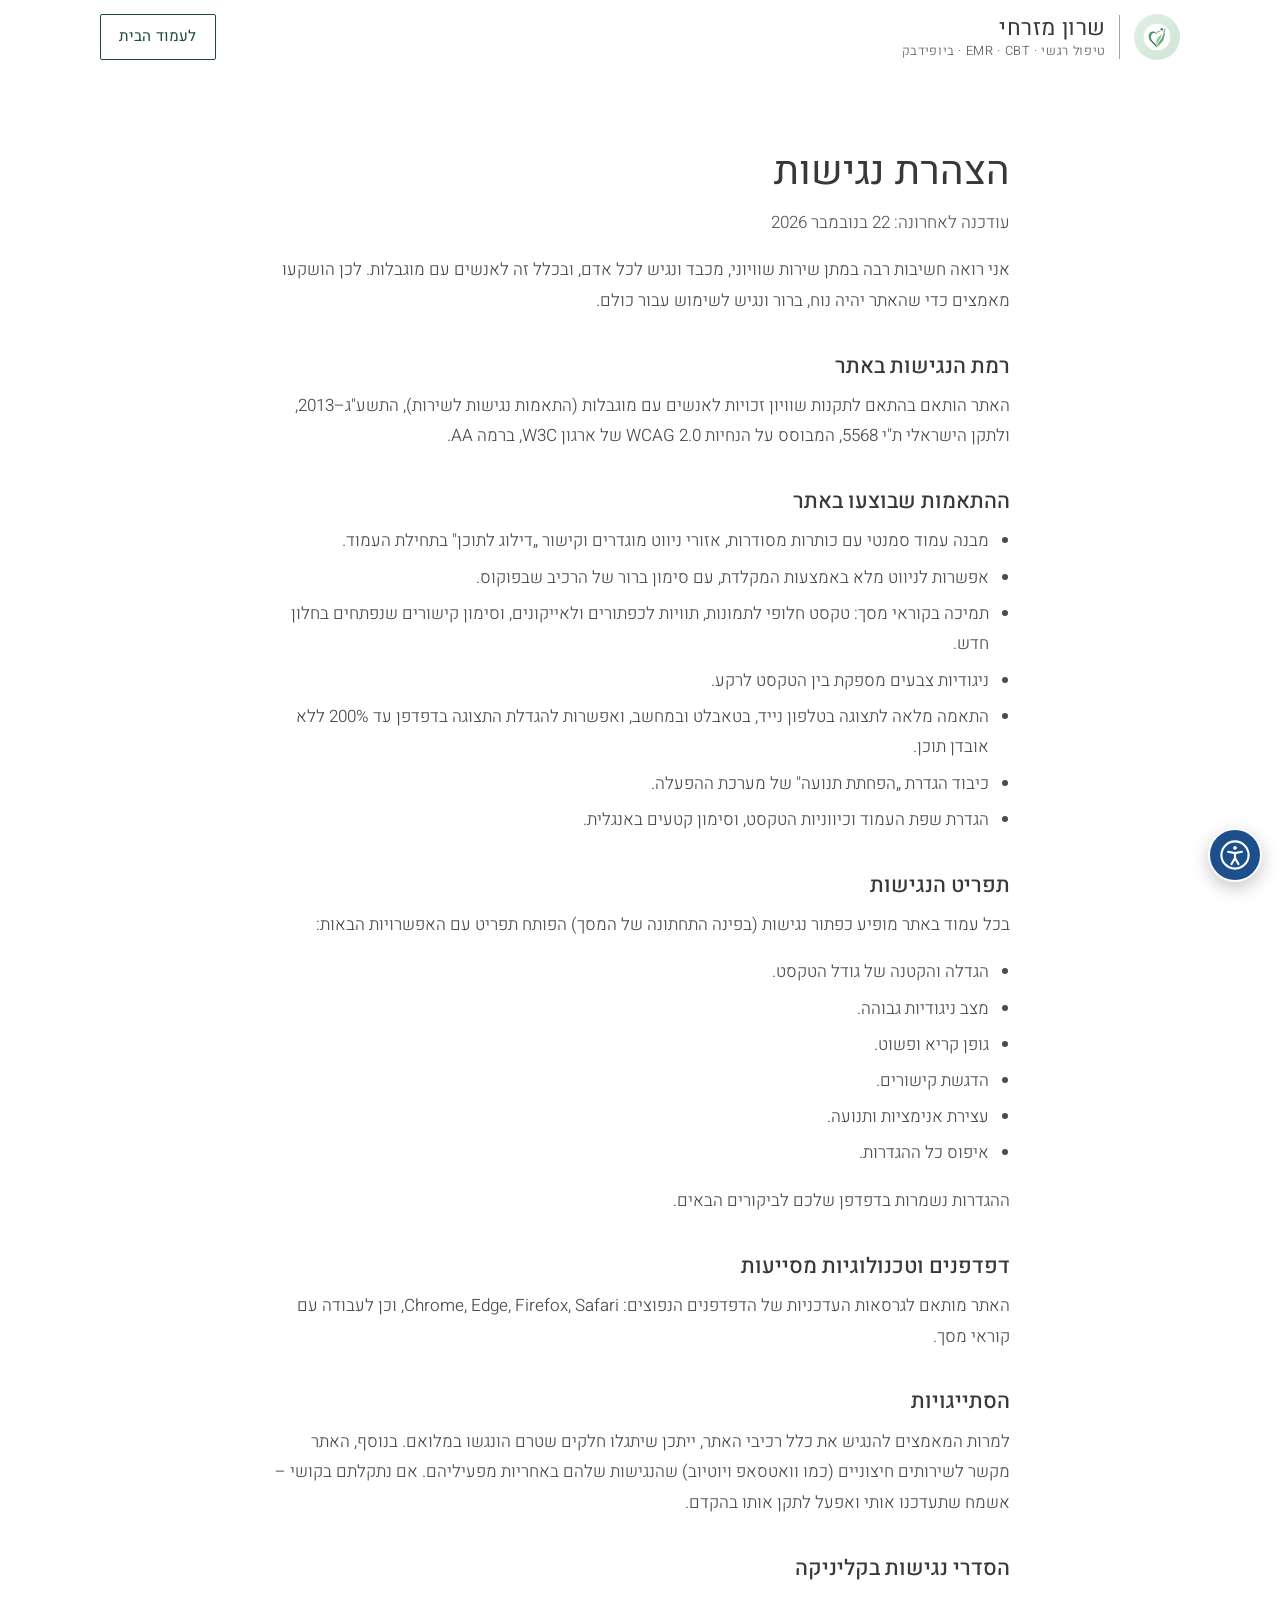
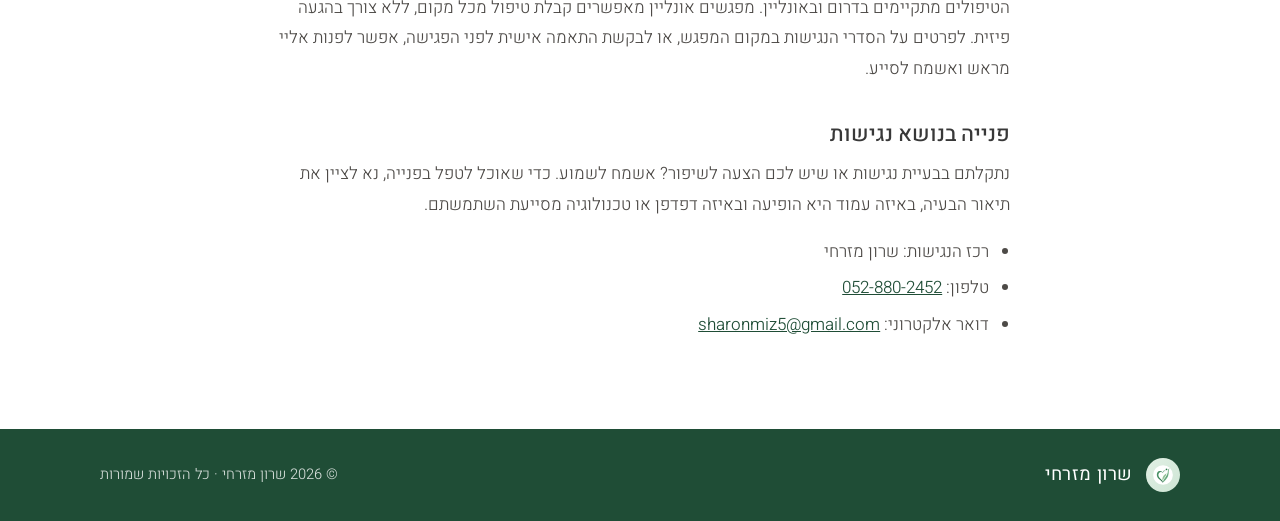
<file: accessibility.html>
<!doctype html>
<html lang="he" dir="rtl">
<head>
  <meta charset="utf-8">
  <meta name="viewport" content="width=device-width, initial-scale=1">
  <title>הצהרת נגישות | שרון מזרחי</title>
  <meta name="description" content="הצהרת הנגישות של אתר שרון מזרחי – התאמות הנגישות שבוצעו באתר, דרכי פנייה לרכז הנגישות ומידע על הסדרי נגישות.">
  <link rel="canonical" href="https://sharonmizrachi.com/accessibility.html">
  <meta name="theme-color" content="#cde5d4">
  <link rel="icon" href="/assets/favicon.svg?v=2" type="image/svg+xml">
  <link rel="preconnect" href="https://fonts.googleapis.com">
  <link rel="preconnect" href="https://fonts.gstatic.com" crossorigin>
  <link href="https://fonts.googleapis.com/css2?family=Heebo:wght@300;400;500&display=swap" rel="stylesheet">
  <link rel="stylesheet" href="styles.css?v=4">
  <script>document.documentElement.classList.add("js");try{var a=JSON.parse(localStorage.getItem("a11y"));if(a){(a.f||[]).forEach(function(f){document.documentElement.classList.add("a11y-"+f)});if(a.z&&a.z!==100)document.documentElement.style.fontSize=a.z+"%"}}catch(e){}</script>
</head>
<body>
  <a class="skip-link" href="#main">דילוג לתוכן</a>

  <svg width="0" height="0" style="position:absolute" aria-hidden="true">
    <defs>
      <linearGradient id="logo-ring" x1="0" y1="0" x2="1" y2="1"><stop offset="0" stop-color="#e2f0e5"/><stop offset="1" stop-color="#cde5d4"/></linearGradient>
      <linearGradient id="logo-teal" x1="0" y1="0" x2="1" y2="1"><stop offset="0" stop-color="#5a9e74"/><stop offset=".52" stop-color="#2f7d50"/><stop offset="1" stop-color="#1f4d36"/></linearGradient>
      <linearGradient id="logo-green" x1="0" y1="0" x2="1" y2="1"><stop offset="0" stop-color="#b3d8a8"/><stop offset=".55" stop-color="#6aac80"/><stop offset="1" stop-color="#2f7d50"/></linearGradient>
      <linearGradient id="logo-leaf" x1="0" y1="0" x2="1" y2="1"><stop offset="0" stop-color="#c6e4b9"/><stop offset="1" stop-color="#3d8a5c"/></linearGradient>
    </defs>
    <symbol id="logo" viewBox="21.5 3 286 286">
      <circle cx="164.5" cy="146" r="143" fill="url(#logo-ring)"/>
      <circle cx="164.5" cy="146" r="83" fill="#fff"/>
      <path fill="url(#logo-teal)" d="M162.4 210.8C157.2 201.7 148.7 194.8 138.7 185.9C126.9 175.3 116.1 165.1 113.4 151.4C110.7 137.9 115.2 122.9 126.3 115.5C137.5 108 151.4 111.4 160.5 122C165.2 115.8 171 112.2 178 111.6C170 115 165.7 120.7 163.2 128C156.1 119.2 146.8 119.1 139.7 122.9C129 128.5 124.3 140.2 126 151.2C128 164.1 140.2 176.3 151.5 187C157.3 192.5 161.6 197.4 163 203.5C163.5 206.1 163.2 208.7 162.4 210.8Z"/>
      <path fill="url(#logo-green)" d="M162 210.8C165 193.5 171.6 180.8 183.7 166.5C197.8 149.8 205 130.7 205.8 108.8C206.1 100.8 210.8 94.2 220 89.8C211.8 103.1 213.2 118.6 211.5 134.4C209.2 156.3 201.2 172 187.4 186.5C177.4 197 168.3 204.5 162 210.8Z"/>
      <path fill="url(#logo-leaf)" d="M161.1 195.4C157.8 182.8 159.2 169.7 165.6 157.6C171.4 146.5 182.3 137 194.4 130.5C191 144.2 186 155 178.5 165.2C172.2 173.7 165.5 184.7 161.1 195.4Z"/>
      <path d="M161.5 197.2C168.1 174.2 179.1 151.5 195.2 131.5" fill="none" stroke="#edf6ef" stroke-width="1.5" stroke-linecap="round" opacity=".72"/>
      <path fill="url(#logo-teal)" d="M163.4 115C171 107.4 182.5 107 190 114C182.2 110.7 173 111.6 163.4 115Z"/>
      <circle cx="193.8" cy="98.4" r="7.7" fill="url(#logo-teal)"/>
    </symbol>
    <symbol id="i-whatsapp" viewBox="0 0 24 24"><path fill="currentColor" d="M12.04 2a9.9 9.9 0 0 0-8.5 14.98L2 22l5.17-1.5A9.9 9.9 0 1 0 12.04 2Zm0 18.1a8.2 8.2 0 0 1-4.2-1.15l-.3-.18-3.07.9.9-3-.2-.31a8.2 8.2 0 1 1 6.87 3.74Zm4.5-6.13c-.25-.12-1.46-.72-1.69-.8-.23-.08-.39-.12-.55.12-.17.25-.64.8-.78.97-.14.16-.29.18-.53.06a6.7 6.7 0 0 1-3.34-2.92c-.25-.43.25-.4.72-1.33.08-.16.04-.3-.02-.43-.06-.12-.55-1.33-.76-1.82-.2-.48-.4-.41-.55-.42h-.47a.9.9 0 0 0-.65.3 2.74 2.74 0 0 0-.85 2.03 4.75 4.75 0 0 0 1 2.53 10.9 10.9 0 0 0 4.18 3.69c1.55.67 2.16.73 2.94.61.47-.07 1.46-.6 1.66-1.18.2-.58.2-1.07.14-1.18-.06-.1-.22-.16-.47-.28Z"/></symbol>
    <symbol id="i-phone" viewBox="0 0 24 24"><path fill="none" stroke="currentColor" stroke-width="1.5" stroke-linejoin="round" d="M5 3h3.5l1.7 4.5-2.2 1.4a11 11 0 0 0 7.1 7.1l1.4-2.2L21 15.5V19a2 2 0 0 1-2 2A16 16 0 0 1 3 5a2 2 0 0 1 2-2Z"/></symbol>
    <symbol id="i-mail" viewBox="0 0 24 24"><g fill="none" stroke="currentColor" stroke-width="1.5" stroke-linejoin="round"><rect x="3" y="5" width="18" height="14" rx="1.5"/><path d="m3.5 6 8.5 7 8.5-7"/></g></symbol>
    <symbol id="i-pin" viewBox="0 0 24 24"><g fill="none" stroke="currentColor" stroke-width="1.5"><path d="M12 21s-7-6.2-7-11.5a7 7 0 0 1 14 0C19 14.8 12 21 12 21Z"/><circle cx="12" cy="9.5" r="2.5"/></g></symbol>
    <symbol id="i-play" viewBox="0 0 24 24"><path fill="currentColor" d="M8 5.5v13l11-6.5-11-6.5Z"/></symbol>
  </svg>

  <header class="site-nav" id="top">
    <div class="site-nav__inner">
      <a class="brand" href="/" aria-label="שרון מזרחי – חזרה לעמוד הבית">
        <svg class="brand__mark" aria-hidden="true"><use href="#logo"/></svg>
        <span class="brand__text">
          <span class="brand__name">שרון מזרחי</span>
          <span class="brand__role">טיפול רגשי · <bdi>CBT</bdi> · <bdi>EMR</bdi> · ביופידבק</span>
        </span>
      </a>
      <a class="btn btn--ghost btn--sm nav-cta" href="/" style="margin-inline-start:auto">לעמוד הבית</a>
    </div>
  </header>

  <main id="main" class="statement">
    <div class="container">
      <h1>הצהרת נגישות</h1>
      <p class="statement__updated">עודכנה לאחרונה: 22 בנובמבר 2026</p>

      <p>אני רואה חשיבות רבה במתן שירות שוויוני, מכבד ונגיש לכל אדם, ובכלל זה לאנשים עם מוגבלות. לכן הושקעו מאמצים כדי שהאתר יהיה נוח, ברור ונגיש לשימוש עבור כולם.</p>

      <h2>רמת הנגישות באתר</h2>
      <p>האתר הותאם בהתאם לתקנות שוויון זכויות לאנשים עם מוגבלות (התאמות נגישות לשירות), התשע"ג–2013, ולתקן הישראלי ת"י 5568, המבוסס על הנחיות <span lang="en" dir="ltr">WCAG 2.0</span> של ארגון <span lang="en" dir="ltr">W3C</span>, ברמה <span lang="en" dir="ltr">AA</span>.</p>

      <h2>ההתאמות שבוצעו באתר</h2>
      <ul>
        <li>מבנה עמוד סמנטי עם כותרות מסודרות, אזורי ניווט מוגדרים וקישור „דילוג לתוכן" בתחילת העמוד.</li>
        <li>אפשרות לניווט מלא באמצעות המקלדת, עם סימון ברור של הרכיב שבפוקוס.</li>
        <li>תמיכה בקוראי מסך: טקסט חלופי לתמונות, תוויות לכפתורים ולאייקונים, וסימון קישורים שנפתחים בחלון חדש.</li>
        <li>ניגודיות צבעים מספקת בין הטקסט לרקע.</li>
        <li>התאמה מלאה לתצוגה בטלפון נייד, בטאבלט ובמחשב, ואפשרות להגדלת התצוגה בדפדפן עד 200% ללא אובדן תוכן.</li>
        <li>כיבוד הגדרת „הפחתת תנועה" של מערכת ההפעלה.</li>
        <li>הגדרת שפת העמוד וכיווניות הטקסט, וסימון קטעים באנגלית.</li>
      </ul>

      <h2>תפריט הנגישות</h2>
      <p>בכל עמוד באתר מופיע כפתור נגישות (בפינה התחתונה של המסך) הפותח תפריט עם האפשרויות הבאות:</p>
      <ul>
        <li>הגדלה והקטנה של גודל הטקסט.</li>
        <li>מצב ניגודיות גבוהה.</li>
        <li>גופן קריא ופשוט.</li>
        <li>הדגשת קישורים.</li>
        <li>עצירת אנימציות ותנועה.</li>
        <li>איפוס כל ההגדרות.</li>
      </ul>
      <p>ההגדרות נשמרות בדפדפן שלכם לביקורים הבאים.</p>

      <h2>דפדפנים וטכנולוגיות מסייעות</h2>
      <p>האתר מותאם לגרסאות העדכניות של הדפדפנים הנפוצים: <span lang="en" dir="ltr">Chrome, Edge, Firefox, Safari</span>, וכן לעבודה עם קוראי מסך.</p>

      <h2>הסתייגויות</h2>
      <p>למרות המאמצים להנגיש את כלל רכיבי האתר, ייתכן שיתגלו חלקים שטרם הונגשו במלואם. בנוסף, האתר מקשר לשירותים חיצוניים (כמו וואטסאפ ויוטיוב) שהנגישות שלהם באחריות מפעיליהם. אם נתקלתם בקושי – אשמח שתעדכנו אותי ואפעל לתקן אותו בהקדם.</p>

      <h2>הסדרי נגישות בקליניקה</h2>
      <p>הטיפולים מתקיימים בדרום ובאונליין. מפגשים אונליין מאפשרים קבלת טיפול מכל מקום, ללא צורך בהגעה פיזית. לפרטים על הסדרי הנגישות במקום המפגש, או לבקשת התאמה אישית לפני הפגישה, אפשר לפנות אליי מראש ואשמח לסייע.</p>

      <h2>פנייה בנושא נגישות</h2>
      <p>נתקלתם בבעיית נגישות או שיש לכם הצעה לשיפור? אשמח לשמוע. כדי שאוכל לטפל בפנייה, נא לציין את תיאור הבעיה, באיזה עמוד היא הופיעה ובאיזה דפדפן או טכנולוגיה מסייעת השתמשתם.</p>
      <ul>
        <li>רכז הנגישות: שרון מזרחי</li>
        <li>טלפון: <a href="tel:+972528802452" dir="ltr">052-880-2452</a></li>
        <li>דואר אלקטרוני: <a href="mailto:sharonmiz5@gmail.com">sharonmiz5@gmail.com</a></li>
      </ul>
    </div>
  </main>

  <footer class="site-footer">
    <div class="container site-footer__inner">
      <a class="brand brand--footer" href="/">
        <svg class="brand__mark" aria-hidden="true"><use href="#logo"/></svg>
        <span class="brand__name">שרון מזרחי</span>
      </a>
      <p>© 2026 שרון מזרחי · כל הזכויות שמורות</p>
    </div>
  </footer>

  <div class="a11y" id="a11y">
    <button class="a11y__toggle" type="button" aria-expanded="false" aria-controls="a11y-panel">
      <svg viewBox="0 0 24 24" aria-hidden="true"><g fill="none" stroke="currentColor" stroke-width="1.6" stroke-linecap="round" stroke-linejoin="round"><circle cx="12" cy="12" r="10.2"/><circle cx="12" cy="6.6" r="1.4" fill="currentColor" stroke="none"/><path d="M6.8 9.6 12 10.6l5.2-1M12 10.6v3.6m0 0-2.6 4.6m2.6-4.6 2.6 4.6"/></g></svg>
      <span class="visually-hidden">תפריט נגישות</span>
    </button>
    <div class="a11y__panel" id="a11y-panel" role="group" aria-labelledby="a11y-title" hidden>
      <div class="a11y__head">
        <p class="a11y__title" id="a11y-title">התאמות נגישות</p>
        <button class="a11y__close" type="button" data-a11y-close aria-label="סגירת תפריט הנגישות">×</button>
      </div>
      <div class="a11y__size">
        <span>גודל טקסט</span>
        <button type="button" data-a11y-size="-1" aria-label="הקטנת טקסט">א−</button>
        <output data-a11y-size-value aria-live="polite">100%</output>
        <button type="button" data-a11y-size="1" aria-label="הגדלת טקסט">א+</button>
      </div>
      <button class="a11y__opt" type="button" data-a11y="contrast" aria-pressed="false">ניגודיות גבוהה</button>
      <button class="a11y__opt" type="button" data-a11y="font" aria-pressed="false">גופן קריא</button>
      <button class="a11y__opt" type="button" data-a11y="links" aria-pressed="false">הדגשת קישורים</button>
      <button class="a11y__opt" type="button" data-a11y="motion" aria-pressed="false">עצירת אנימציות</button>
      <button class="a11y__reset" type="button" data-a11y-reset>איפוס הגדרות</button>
      <a class="a11y__statement" href="/accessibility.html">הצהרת נגישות</a>
    </div>
  </div>

  <script src="a11y.js?v=1" defer></script>
</body>
</html>
</file>
<file: styles.css>
/* ==========================================================
   Sharon Mizrachi — landing page
   Fresh green & white theme, with a warm sunset accent.
   ========================================================== */

:root {
  --white: #fff;
  --tint: #edf6ef;
  --sage-100: #cde5d4;
  --sage-300: #93c4a2;
  --accent: #2f7d50;
  --stone: #b7bfbe;
  --deep: #1f4d36;
  --deep-hover: #163b29;
  --warm: #e8893a;
  --warm-text: #b4561a;
  --ink: #383838;
  --text: #4d4a47;
  --muted: #5c5854;
  --line: #9ea5a2;
  --line-soft: rgba(56, 56, 56, .13);
  --on-dark: rgba(255, 255, 255, .8);
  --on-dark-accent: #b6e2c4;
  --line-dark: rgba(255, 255, 255, .16);

  --font: "Heebo", "Assistant", "Arial Hebrew", Arial, sans-serif;
  --gutter: clamp(16px, 4vw, 40px);
  --max: 1160px;
  --radius: 4px;
  --header-h: 74px;
  --ease: cubic-bezier(.2, .7, .2, 1);
}

*, *::before, *::after { box-sizing: border-box; }

html { scroll-behavior: smooth; scroll-padding-top: calc(var(--header-h) + 8px); -webkit-text-size-adjust: 100%; }
@media (prefers-reduced-motion: reduce) { html { scroll-behavior: auto; } }

body {
  margin: 0;
  font-family: var(--font);
  font-weight: 300;
  font-size: 1.0625rem;
  line-height: 1.8;
  color: var(--text);
  background: var(--white);
}

img { max-width: 100%; display: block; }
a { color: inherit; }
h1, h2, h3, h4 { color: var(--ink); font-weight: 400; line-height: 1.3; margin: 0; }
p { margin: 0 0 1em; }
strong { font-weight: 500; color: var(--ink); }

:focus-visible { outline: 2px solid var(--ink); outline-offset: 3px; }
.callout :focus-visible, .site-footer :focus-visible, .quote :focus-visible { outline-color: var(--white); }
.skip-link:focus-visible { outline-color: var(--warm); }

.visually-hidden { position: absolute; width: 1px; height: 1px; overflow: hidden; clip: rect(0 0 0 0); white-space: nowrap; }
.skip-link {
  position: absolute; inset-inline-start: 1rem; top: -100px; z-index: 100;
  background: var(--ink); color: var(--white); padding: .6rem 1rem; text-decoration: none;
}
.skip-link:focus { top: 1rem; }

.container { width: 100%; max-width: var(--max); margin-inline: auto; padding-inline: var(--gutter); }

.rule { border: 0; border-top: 2px solid var(--warm); margin: 1.75rem 0; }
.rule--short { width: 170px; margin: 1.1rem auto 1.6rem; }

.kicker, .eyebrow {
  display: inline-flex; align-items: center; gap: .7rem; margin-bottom: .8rem;
  font-size: .85rem; font-weight: 400; letter-spacing: .14em; color: var(--accent);
}
.kicker::before { content: ""; width: 28px; height: 2px; background: var(--warm); }

/* ---------- Buttons ---------- */
.btn {
  display: inline-flex; align-items: center; justify-content: center; gap: .55rem;
  font: inherit; font-weight: 400; font-size: 1rem; letter-spacing: .02em;
  padding: .8rem 1.7rem; border: 1px solid var(--ink); border-radius: 2px;
  text-decoration: none; cursor: pointer; background: transparent; color: var(--ink);
  transition: background-color .25s var(--ease), color .25s var(--ease), border-color .25s var(--ease);
}
.btn--dark { background: var(--deep); border-color: var(--deep); color: var(--white); }
.btn--dark:hover { background: var(--deep-hover); border-color: var(--deep-hover); }
.btn--ghost { border-color: var(--deep); color: var(--deep); }
.btn--ghost:hover { background: var(--deep); color: var(--white); }
.btn--sm { padding: .5rem 1.15rem; font-size: .95rem; }
.btn__icon { width: 1.15em; height: 1.15em; flex: none; }

.callout .btn--dark { background: var(--white); color: var(--deep); border-color: var(--white); }
.callout .btn--dark:hover { background: var(--sage-100); border-color: var(--sage-100); }

/* ---------- Header (slim sticky bar) ---------- */
.site-nav {
  position: sticky; top: 0; z-index: 50;
  background: rgba(255, 255, 255, .95); backdrop-filter: blur(8px);
  transition: box-shadow .3s var(--ease);
}
.site-nav.is-stuck { box-shadow: 0 1px 0 var(--line-soft); }
.site-nav__inner {
  max-width: var(--max); margin-inline: auto; padding-inline: var(--gutter);
  min-height: var(--header-h); display: flex; align-items: center; gap: 2rem;
}
.brand { display: flex; align-items: center; gap: .85rem; text-decoration: none; color: var(--ink); }
.brand__mark { width: 46px; height: 46px; color: var(--accent); flex: none; }
.brand__text { display: flex; flex-direction: column; line-height: 1.2; padding-inline-start: .85rem; border-inline-start: 1px solid var(--line); }
.brand__name { font-size: 1.4rem; font-weight: 400; letter-spacing: .02em; }
.brand__role { font-size: .8rem; color: var(--muted); letter-spacing: .05em; margin-top: .15rem; }

.nav { margin-inline-start: auto; }
.nav-list { list-style: none; margin: 0; padding: 0; display: flex; gap: clamp(1rem, 2.6vw, 2.4rem); }
.nav-list a { text-decoration: none; font-size: 1.02rem; letter-spacing: .03em; color: var(--ink); padding: .35rem 0; position: relative; }
.nav-list a::after {
  content: ""; position: absolute; inset-inline: 0; bottom: 0; height: 1px; background: currentColor;
  transform: scaleX(0); transition: transform .3s var(--ease);
}
.nav-list a:hover::after, .nav-list a[aria-current="true"]::after { transform: scaleX(1); }
.nav-toggle { display: none; }

/* ---------- Hero (split panel + photo) ---------- */
.hero {
  padding: 1rem 12px 0;
  background: linear-gradient(to bottom, var(--white) 0 72%, var(--sage-300) 72% 100%);
}
.hero__grid {
  display: grid; grid-template-columns: 1fr 1fr; max-width: 1740px; margin-inline: auto;
  min-height: clamp(460px, 70vh, 660px);
}
/* RTL grid: column 1 is on the right */
.hero__media { grid-column: 1; grid-row: 1; position: relative; overflow: hidden; }
.hero__media img { position: absolute; inset: 0; width: 100%; height: 100%; object-fit: cover; object-position: 56% 45%; }
.hero__panel {
  grid-column: 2; grid-row: 1; background: var(--sage-100);
  display: flex; flex-direction: column; align-items: center; justify-content: center; text-align: center;
  padding: 3.5rem clamp(1.5rem, 4vw, 4rem);
}
.hero__title {
  font-size: clamp(2rem, 4.2vw, 3.3rem); font-weight: 300; letter-spacing: .28em; line-height: 1.35;
  margin-bottom: 2.2rem; margin-inline-end: -.28em;
}
.hero__title .nobr { white-space: nowrap; }
.hero__lead { font-size: clamp(1.25rem, 2.2vw, 1.7rem); letter-spacing: .14em; color: var(--ink); margin-bottom: 1.6rem; }
.hero__methods { font-size: 1.12rem; letter-spacing: .08em; margin-bottom: .2rem; color: var(--ink); }
.hero__where { font-size: 1.05rem; letter-spacing: .08em; color: var(--muted); margin-bottom: 2.2rem; }
.hero__actions { display: flex; flex-wrap: wrap; justify-content: center; gap: .8rem; }

/* ---------- About (white card on sage band) ---------- */
.about { background: var(--sage-300); padding: 0 12px 12px; }
.about__card { display: grid; grid-template-columns: 1fr 1fr; max-width: 1740px; margin-inline: auto; background: var(--white); }
.about__text { padding: clamp(2.5rem, 6vw, 5.5rem) clamp(1.5rem, 6vw, 7rem); align-self: center; max-width: 720px; }
.about__name { font-size: clamp(1.9rem, 3vw, 2.4rem); font-weight: 500; }
.about__role { font-size: clamp(1.1rem, 1.8vw, 1.35rem); color: var(--muted); margin: .4rem 0 0; }
.about__media { position: relative; min-height: 420px; }
.about__media img { position: absolute; inset: 0; width: 100%; height: 100%; object-fit: cover; object-position: center 25%; }

/* ---------- Sections ---------- */
.section { padding-block: clamp(4rem, 9vw, 7rem); position: relative; --surface: var(--tint); }
.section--tint { background: var(--tint); --surface: var(--white); }

.section-head { text-align: center; max-width: 780px; margin: 0 auto clamp(2.5rem, 5vw, 3.5rem); }
.section-head h2 { font-size: clamp(1.75rem, 3.2vw, 2.25rem); }
.section-head > p:last-child { margin-bottom: 0; }

.split-head {
  display: grid; grid-template-columns: 1fr 1.25fr; gap: 1.2rem clamp(2rem, 6vw, 5rem); align-items: end;
  margin-bottom: clamp(2.5rem, 5vw, 3.5rem);
}
.split-head h2 { font-size: clamp(1.9rem, 3.4vw, 2.5rem); }
.split-head > p { margin: 0; }

.subhead { font-size: clamp(1.3rem, 2.2vw, 1.5rem); margin: clamp(3rem, 5vw, 4rem) 0 1.3rem; }
.subhead-note { color: var(--muted); margin: -.7rem 0 1.5rem; }

/* ---------- Approach cards ---------- */
.cards { display: grid; grid-template-columns: repeat(2, 1fr); max-width: 960px; margin-inline: auto; gap: clamp(1rem, 3vw, 2.2rem); }
.card { background: var(--sage-100); padding: 2.6rem 2rem 2.2rem; text-align: center; display: flex; flex-direction: column; align-items: center; }
.card__icon { width: 46px; height: 46px; color: var(--deep); margin-bottom: 1.2rem; }
.card h3 { font-size: 1.15rem; font-weight: 500; margin-bottom: 1rem; }
.card p { font-size: 1rem; line-height: 1.85; text-align: start; flex: 1; }
.card__link { margin-top: .6rem; text-decoration: none; font-weight: 400; color: var(--deep); border-bottom: 1px solid var(--warm); padding-bottom: 2px; }
.card__link::after { content: " ←"; }

/* ---------- Method sections (two columns, sticky heading) ---------- */
.method__grid { display: grid; grid-template-columns: 5fr 7fr; gap: clamp(2.5rem, 6vw, 5.5rem); align-items: start; }
.method__head { position: sticky; top: calc(var(--header-h) + 2rem); }
.method__head h2 { font-size: clamp(1.9rem, 3.2vw, 2.5rem); margin-bottom: 1.2rem; }
.method__head h2::after { content: ""; display: block; width: 90px; height: 2px; background: var(--warm); margin-top: 1.2rem; }
.method__head .kicker { direction: ltr; }
.method__body > .subhead:first-child { margin-top: 0; }
.big { font-size: clamp(1.18rem, 1.9vw, 1.35rem); line-height: 1.75; color: var(--ink); }

/* CBT principles */
.accordion { border-top: 1px solid var(--line-soft); }
.principle { border-bottom: 1px solid var(--line-soft); }
.principle summary {
  list-style: none; cursor: pointer; padding: 1.3rem 0; padding-inline-end: 3.2rem; position: relative; display: grid; gap: .2rem;
}
.principle summary::-webkit-details-marker { display: none; }
.principle summary::after {
  content: "+"; position: absolute; inset-inline-end: 0; top: 1.3rem; width: 32px; height: 32px; border-radius: 50%;
  display: grid; place-items: center; font-size: 1.25rem; line-height: 1; color: var(--ink); border: 1px solid var(--sage-300);
  transition: transform .3s var(--ease), background-color .3s var(--ease);
}
.principle[open] summary::after { transform: rotate(45deg); background: var(--sage-100); }
.principle__title { font-size: 1.18rem; font-weight: 500; color: var(--ink); }
.principle__text { font-size: 1rem; }
.principle > p { margin: 0 0 1.3rem; padding: 1rem 1.2rem; background: var(--surface); border-inline-start: 2px solid var(--sage-300); font-size: .98rem; }

.tools { list-style: none; margin: 0; padding: 0; display: grid; grid-template-columns: 1fr 1fr; gap: 1rem; }
.tools li { background: var(--surface); padding: 1.3rem 1.4rem; font-size: .98rem; line-height: 1.65; }
.tools strong { display: block; font-size: 1.08rem; margin-bottom: .25rem; }
.note { margin: 1.5rem 0 0; color: var(--muted); }

/* EMR */
.fit { background: var(--sage-100); padding: clamp(1.4rem, 3vw, 2.1rem); }
.fit h3 { font-size: 1.1rem; font-weight: 500; margin-bottom: 1.1rem; }
.chips { list-style: none; margin: 0; padding: 0; display: flex; flex-wrap: wrap; gap: .5rem; }
.chips li { background: var(--white); padding: .3rem .95rem; font-size: .95rem; border-radius: 999px; color: var(--ink); }

.benefits { list-style: none; margin: 0; padding: 0; display: grid; grid-template-columns: 1fr 1fr; gap: 1rem; counter-reset: ben; }
.benefits li { counter-increment: ben; background: var(--surface); padding: 1.5rem 1.4rem; border-top: 2px solid var(--accent); }
.benefits li::before { content: counter(ben, decimal-leading-zero); display: block; font-size: 1.8rem; font-weight: 300; color: var(--warm-text); line-height: 1; margin-bottom: .8rem; }
.benefits h4, .timeline h4, .flow h4 { font-size: 1.08rem; font-weight: 500; margin-bottom: .35rem; }
.benefits p, .timeline p, .flow p { font-size: .98rem; line-height: 1.75; margin: 0; }

.timeline { list-style: none; margin: 0; padding: 0; counter-reset: step; position: relative; }
.timeline::before { content: ""; position: absolute; inset-inline-start: 19px; top: 12px; bottom: 12px; width: 1px; background: var(--sage-300); }
.timeline li { counter-increment: step; position: relative; padding-inline-start: 4rem; padding-bottom: 1.8rem; }
.timeline li:last-child { padding-bottom: 0; }
.timeline li::before {
  content: counter(step); position: absolute; inset-inline-start: 0; top: 0; width: 40px; height: 40px; border-radius: 50%;
  display: grid; place-items: center; background: var(--white); border: 1px solid var(--sage-300); color: var(--ink); font-size: 1rem;
}

.callout {
  margin-top: clamp(2.5rem, 5vw, 3.5rem); background: var(--deep); color: var(--on-dark);
  padding: clamp(1.6rem, 3.5vw, 2.3rem); display: flex; align-items: center; justify-content: space-between; gap: 1.2rem 2rem;
}
.callout p { margin: 0; font-size: 1.05rem; }
.callout strong { color: var(--white); }
.callout .btn { flex: none; }

/* Biofeedback */
.flow { list-style: none; margin: 0; padding: 0; display: grid; gap: 1rem; }
.flow li { display: grid; grid-template-columns: 48px 1fr; gap: 1.2rem; align-items: start; background: var(--surface); padding: 1.4rem; }
.flow__num { width: 48px; height: 48px; border-radius: 50%; background: var(--sage-100); display: grid; place-items: center; font-size: 1.1rem; color: var(--deep); font-weight: 400; }
.lists { display: grid; grid-template-columns: 1fr 1fr; gap: 0 2.5rem; }
.ticks { list-style: none; margin: 0; padding: 0; }
.ticks li { position: relative; padding: .8rem 0; padding-inline-start: 1.4rem; border-bottom: 1px solid var(--line-soft); font-size: 1rem; line-height: 1.65; }
.ticks li::before { content: ""; position: absolute; inset-inline-start: 0; top: 1.4rem; width: 7px; height: 7px; border-radius: 50%; background: var(--warm); }
.ticks strong { display: block; }

/* ---------- Quote (photo band) ---------- */
.quote { position: relative; overflow: hidden; min-height: clamp(360px, 55vh, 520px); display: grid; place-items: center; isolation: isolate; }
.quote__bg { position: absolute; inset: 0; width: 100%; height: 100%; object-fit: cover; z-index: -2; }
.quote::before { content: ""; position: absolute; inset: 0; background: rgba(30, 40, 34, .45); z-index: -1; }
.quote__inner { margin: 0; padding: 3rem var(--gutter); max-width: 900px; text-align: center; color: var(--white); }
.quote blockquote { margin: 0; }
.quote blockquote p { font-size: clamp(1.5rem, 3.4vw, 2.4rem); font-weight: 300; line-height: 1.6; letter-spacing: .04em; margin: 0; }
.quote blockquote p::before, .quote blockquote p::after { content: "\""; }
.quote figcaption { margin-top: 1.6rem; letter-spacing: .2em; font-size: .95rem; opacity: .9; }
.quote figcaption::before { content: "— "; }

/* ---------- Testimonials ---------- */
.t-grid { display: grid; grid-template-columns: repeat(3, 1fr); gap: 1.2rem; }
.t { margin: 0; background: var(--white); padding: 2rem 1.8rem 1.6rem; display: flex; flex-direction: column; }
.t::before { content: "\201D"; font-size: 3.4rem; line-height: .8; color: var(--warm); height: 1.8rem; }
.t blockquote { margin: 0; font-size: 1rem; line-height: 1.85; color: var(--ink); flex: 1; }
.t figcaption { margin-top: 1.1rem; padding-top: .9rem; border-top: 1px solid var(--line-soft); font-size: .9rem; color: var(--muted); letter-spacing: .04em; }
.t--featured {
  grid-column: 1 / -1; background: var(--sage-100); padding: clamp(2rem, 5vw, 3.2rem) clamp(1.6rem, 6vw, 4.5rem);
  display: grid; grid-template-columns: auto 1fr; column-gap: clamp(1rem, 3vw, 2.5rem);
}
.t--featured::before { color: var(--white); font-size: 6rem; height: auto; grid-row: span 2; }
.t--featured blockquote { font-size: clamp(1.15rem, 2vw, 1.4rem); line-height: 1.75; font-weight: 300; }
.t--featured figcaption { border-color: rgba(56, 56, 56, .18); }

/* ---------- Contact ---------- */
.contact__grid { display: grid; grid-template-columns: 1fr 1fr; gap: clamp(2.5rem, 6vw, 5.5rem); align-items: start; }
.contact__intro h2 { font-size: clamp(2rem, 3.8vw, 2.7rem); margin-bottom: 1.1rem; }
.contact__info { list-style: none; margin: 0; padding: 0; display: grid; gap: 1rem; }
.contact__info li { display: flex; align-items: center; gap: 1rem; }
.contact__info svg { width: 48px; height: 48px; padding: 12px; border-radius: 50%; background: var(--sage-100); color: var(--deep); flex: none; }
.contact__info li > span { display: flex; flex-direction: column; line-height: 1.45; }
.contact__label { font-size: .88rem; color: var(--muted); }
.contact__info a, .contact__info li > span > span:last-child { color: var(--ink); font-weight: 400; text-decoration: none; font-size: 1.06rem; }
.contact__info a:hover { text-decoration: underline; }

.contact__actions { display: flex; flex-wrap: wrap; gap: .8rem; margin-top: 1.8rem; }

/* ---------- Footer ---------- */
.site-footer { background: var(--deep); color: var(--on-dark); padding-block: 1.8rem; font-size: .92rem; }
.site-footer__inner { display: flex; flex-wrap: wrap; justify-content: space-between; align-items: center; gap: 1rem 2rem; }
.site-footer p { margin: 0; }
.brand--footer { color: var(--white); }
.brand--footer .brand__mark { width: 34px; height: 34px; color: var(--white); }
.brand--footer .brand__name { font-size: 1.15rem; }
.site-footer__links { list-style: none; margin: 0; padding: 0; display: flex; gap: 1.5rem; }
.site-footer__links a { text-decoration: none; border-bottom: 1px solid currentColor; }

/* ---------- Floating WhatsApp ---------- */
.fab {
  position: fixed; bottom: 18px; left: 18px; z-index: 60; width: 54px; height: 54px; border-radius: 50%;
  background: var(--deep); color: var(--white); display: grid; place-items: center;
  box-shadow: 0 6px 18px rgba(0, 0, 0, .22); transition: transform .25s var(--ease), opacity .3s var(--ease);
}
.fab svg { width: 27px; height: 27px; }
.fab:hover { transform: translateY(-2px); }
.fab.is-hidden { opacity: 0; pointer-events: none; }

/* ---------- Reveal on scroll (only when JS is on) ---------- */
.js .reveal { opacity: 0; transform: translateY(18px); transition: opacity .8s var(--ease), transform .8s var(--ease); }
.js .reveal.is-visible { opacity: 1; transform: none; }
@media (prefers-reduced-motion: reduce) {
  .js .reveal { opacity: 1; transform: none; transition: none; }
}

/* ---------- Accessibility menu ---------- */
.a11y { position: fixed; bottom: 18px; right: 18px; z-index: 70; }
.a11y__toggle {
  width: 54px; height: 54px; border-radius: 50%; border: 2px solid var(--white); cursor: pointer;
  background: #1d4f8c; color: var(--white); display: grid; place-items: center; box-shadow: 0 6px 18px rgba(0, 0, 0, .22);
}
.a11y__toggle svg { width: 32px; height: 32px; }
.a11y__toggle:hover { background: #163d6c; }
.a11y__panel {
  position: absolute; bottom: calc(100% + 10px); right: 0; width: min(290px, calc(100vw - 32px));
  max-height: calc(100vh - 100px); overflow-y: auto;
  background: var(--white); color: #1a1a1a; border: 1px solid #555; border-radius: 6px; padding: 1rem;
  box-shadow: 0 12px 32px rgba(0, 0, 0, .25); display: grid; gap: .5rem; font-size: 1rem; line-height: 1.4;
}
.a11y__panel[hidden] { display: none; }
.a11y__head { display: flex; align-items: center; justify-content: space-between; margin-bottom: .2rem; }
.a11y__title { margin: 0; font-weight: 500; font-size: 1.08rem; }
.a11y__panel button, .a11y__statement {
  font: inherit; color: #1a1a1a; background: #f2f2f2; border: 1px solid #767676; border-radius: 4px;
  padding: .55rem .8rem; cursor: pointer; text-align: start; min-height: 44px;
}
.a11y__panel button:hover { background: #e4e4e4; }
.a11y__panel button:disabled { opacity: .45; cursor: default; }
.a11y__close { width: 44px; padding: 0 !important; text-align: center !important; font-size: 1.4rem !important; }
.a11y__size { display: grid; grid-template-columns: 1fr 44px auto 44px; align-items: center; gap: .4rem; }
.a11y__size button { padding: 0; text-align: center; }
.a11y__size output { min-width: 3.2em; text-align: center; }
.a11y__opt[aria-pressed="true"] { background: #1d4f8c; color: var(--white); border-color: #1d4f8c; }
.a11y__opt[aria-pressed="true"]::after { content: " ✓"; }
.a11y__reset { background: var(--white) !important; }
.a11y__statement { display: block; text-align: center; background: var(--white); text-decoration: underline; }

/* High contrast */
.a11y-contrast {
  --text: #000; --ink: #000; --muted: #000; --accent: #0b4d2a; --warm-text: #000;
  --tint: #fff; --sage-100: #fff; --sage-300: #000; --deep: #000; --deep-hover: #222;
  --on-dark: #fff; --on-dark-accent: #fff; --line-soft: #000;
}
.a11y-contrast .card, .a11y-contrast .tools li, .a11y-contrast .benefits li, .a11y-contrast .flow li,
.a11y-contrast .fit, .a11y-contrast .t, .a11y-contrast .chips li, .a11y-contrast .hero__panel,
.a11y-contrast .principle > p { outline: 1px solid #000; }
.a11y-contrast .about { padding: 0; }
.a11y-contrast .hero { background: #fff; }
.a11y-contrast .quote::before { background: rgba(0, 0, 0, .75); }
.a11y-contrast .t--featured::before, .a11y-contrast .t::before { color: #000; }

/* Readable font */
.a11y-font body, .a11y-font body * { font-family: Arial, "Arial Hebrew", sans-serif !important; letter-spacing: normal !important; }
.a11y-font body { font-weight: 400; }
.a11y-font .hero__title { margin-inline-end: 0; }

/* Underlined links */
.a11y-links a { text-decoration: underline !important; text-underline-offset: 3px; }
.a11y-links a:not(.btn):not(.fab) { background: #ffff9e; color: #000 !important; }

/* Stop motion */
.a11y-motion { scroll-behavior: auto; }
.a11y-motion *, .a11y-motion *::before, .a11y-motion *::after { animation: none !important; transition: none !important; }
.a11y-motion .reveal { opacity: 1 !important; transform: none !important; }

/* ---------- Accessibility statement page ---------- */
.statement { padding-block: clamp(2.5rem, 6vw, 4.5rem); }
.statement .container { max-width: 820px; }
.statement h1 { font-size: clamp(1.9rem, 3.6vw, 2.5rem); margin-bottom: .6rem; }
.statement h2 { font-size: 1.35rem; font-weight: 500; margin: 2.2rem 0 .7rem; }
.statement ul { padding-inline-start: 1.3rem; margin: 0 0 1em; }
.statement li { margin-bottom: .35rem; }
.statement a { color: var(--deep); text-decoration: underline; }
.statement__updated { color: var(--muted); }

/* ==========================================================
   Responsive
   ========================================================== */
@media (max-width: 1080px) {
  .lists { grid-template-columns: 1fr; }
  .t-grid { grid-template-columns: 1fr 1fr; }
  .callout { flex-direction: column; align-items: flex-start; }
}

@media (max-width: 960px) {
  :root { --header-h: 64px; }
  .site-nav__inner { gap: .8rem; }
  .brand__mark { width: 38px; height: 38px; }
  .brand__name { font-size: 1.2rem; }
  .nav { order: 3; margin-inline-start: 0; }
  .nav-cta { margin-inline-start: auto; }
  .nav-toggle {
    display: grid; place-items: center; width: 44px; height: 44px; border: 1px solid var(--line-soft); border-radius: 50%;
    background: var(--white); color: var(--ink); cursor: pointer;
  }
  .nav-toggle__bars, .nav-toggle__bars::before, .nav-toggle__bars::after {
    display: block; width: 18px; height: 1px; background: currentColor; position: relative; transition: transform .3s var(--ease), background-color .3s;
  }
  .nav-toggle__bars::before, .nav-toggle__bars::after { content: ""; position: absolute; left: 0; }
  .nav-toggle__bars::before { top: -6px; }
  .nav-toggle__bars::after { top: 6px; }
  .nav-toggle[aria-expanded="true"] .nav-toggle__bars { background: transparent; }
  .nav-toggle[aria-expanded="true"] .nav-toggle__bars::before { transform: translateY(6px) rotate(45deg); }
  .nav-toggle[aria-expanded="true"] .nav-toggle__bars::after { transform: translateY(-6px) rotate(-45deg); }

  .nav-list {
    position: absolute; inset-inline: 0; top: 100%; flex-direction: column; gap: 0;
    background: var(--white); padding: .4rem var(--gutter) 1.1rem; box-shadow: 0 16px 30px -20px rgba(0, 0, 0, .3);
  }
  .js .nav-list { display: none; }
  .js .nav-list.is-open { display: flex; }
  .nav-list a { display: block; padding: .8rem 0; border-bottom: 1px solid var(--line-soft); font-size: 1.08rem; }
  .nav-list a::after { display: none; }

  .hero { padding: 0; background: var(--sage-100); }
  .hero__grid { grid-template-columns: 1fr; min-height: 0; }
  .hero__media { grid-column: 1; grid-row: 1; height: clamp(240px, 46vw, 380px); }
  .hero__panel { grid-column: 1; grid-row: 2; padding: 2.8rem var(--gutter) 3.2rem; }
  .hero__title { letter-spacing: .18em; margin-inline-end: -.18em; margin-bottom: 1.4rem; }
  .hero__lead { letter-spacing: .06em; margin-bottom: 1.1rem; }

  .about { padding: 0; background: var(--white); }
  .about__card { grid-template-columns: 1fr; }
  .about__media { grid-row: 1; min-height: 0; aspect-ratio: 1200 / 1019; max-height: 460px; }
  .about__text { padding: 2.6rem var(--gutter) 1rem; max-width: none; }

  .cards { grid-template-columns: 1fr; max-width: 560px; margin-inline: auto; }
  .split-head { grid-template-columns: 1fr; align-items: start; }
  .method__grid { grid-template-columns: 1fr; gap: 1.5rem; }
  .method__head { position: static; }

  .contact__grid { grid-template-columns: 1fr; }
}

@media (max-width: 640px) {
  body { font-size: 1rem; }
  .brand__role { display: none; }
  .nav-cta { padding: .45rem .9rem; font-size: .9rem; }
  .hero__actions .btn, .contact__actions .btn { width: 100%; }
  .tools, .benefits { grid-template-columns: 1fr; }
  .t-grid { grid-template-columns: 1fr; }
  .t--featured { grid-template-columns: 1fr; }
  .t--featured::before { grid-row: auto; font-size: 4.5rem; height: 2.4rem; }
  .site-footer__inner { flex-direction: column; text-align: center; }
  .fab { bottom: 14px; left: 14px; }
  .a11y { bottom: 14px; right: 14px; }
}
</file>
